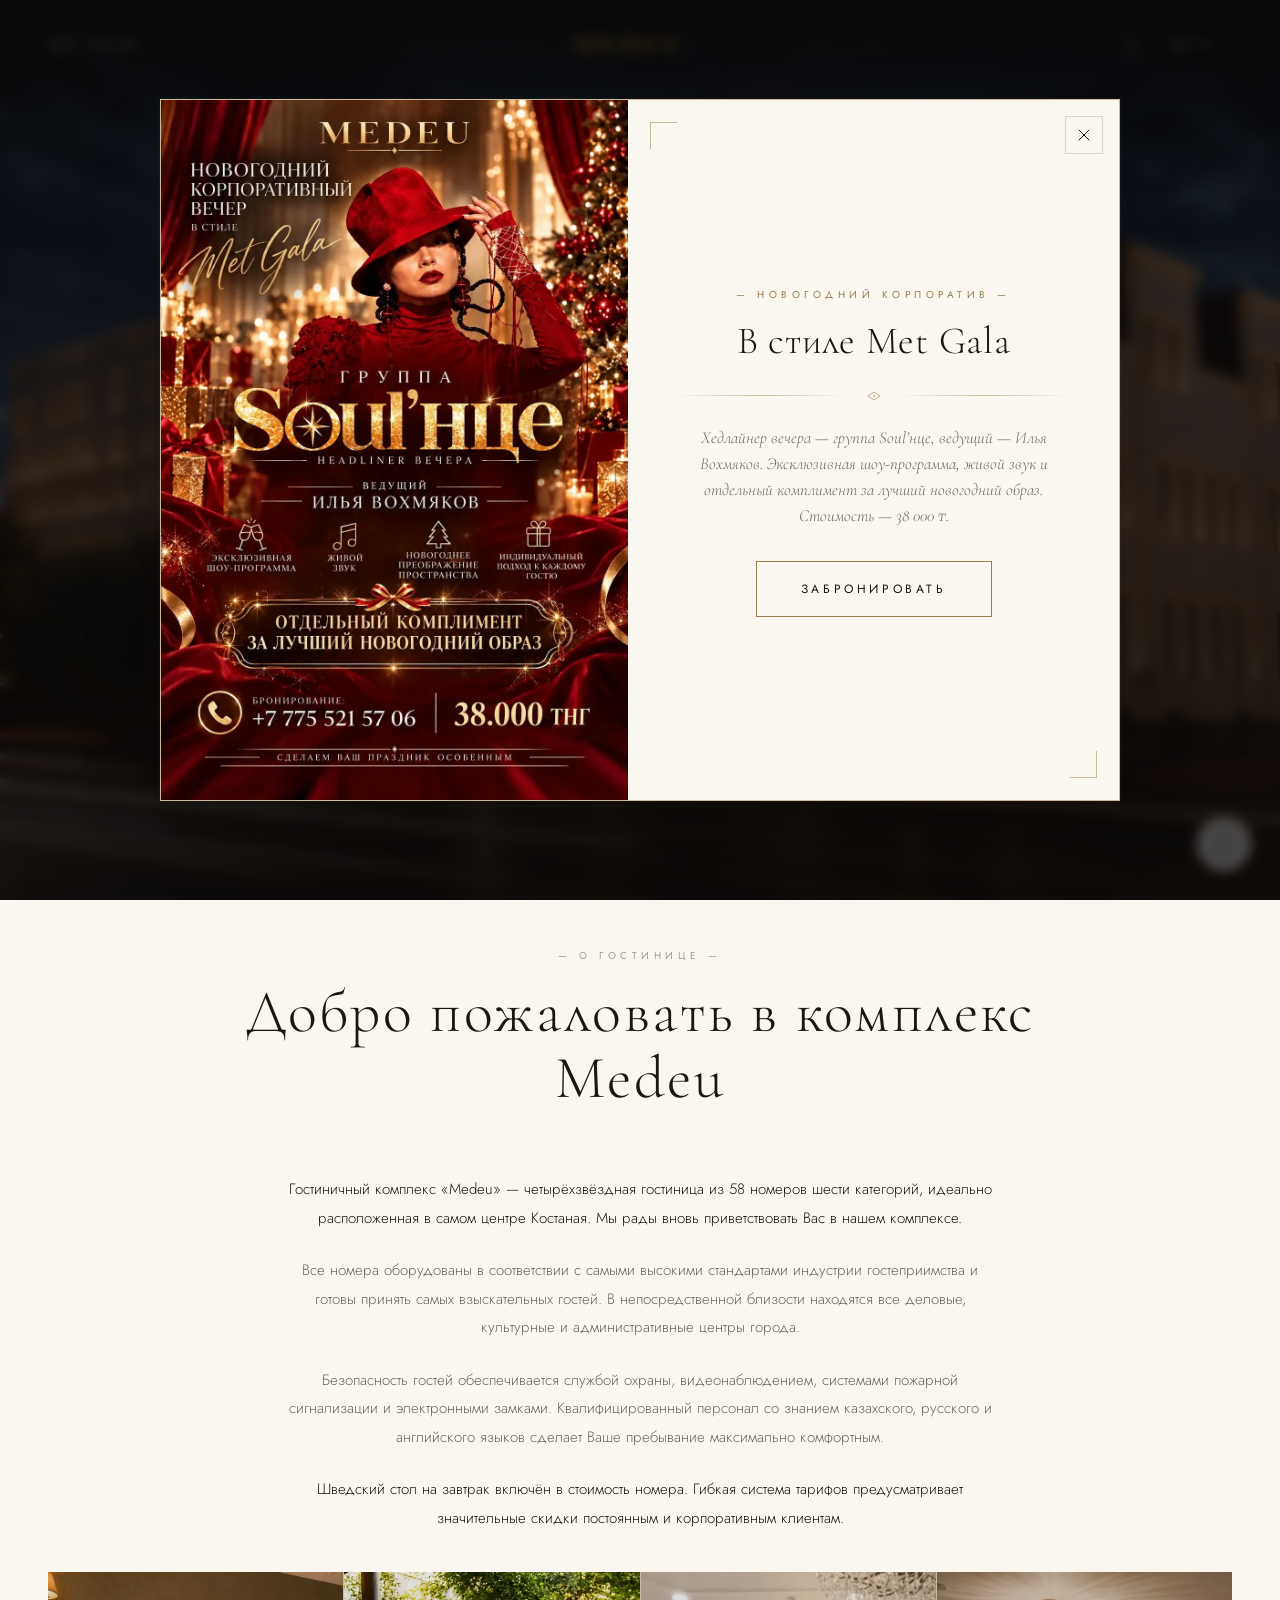
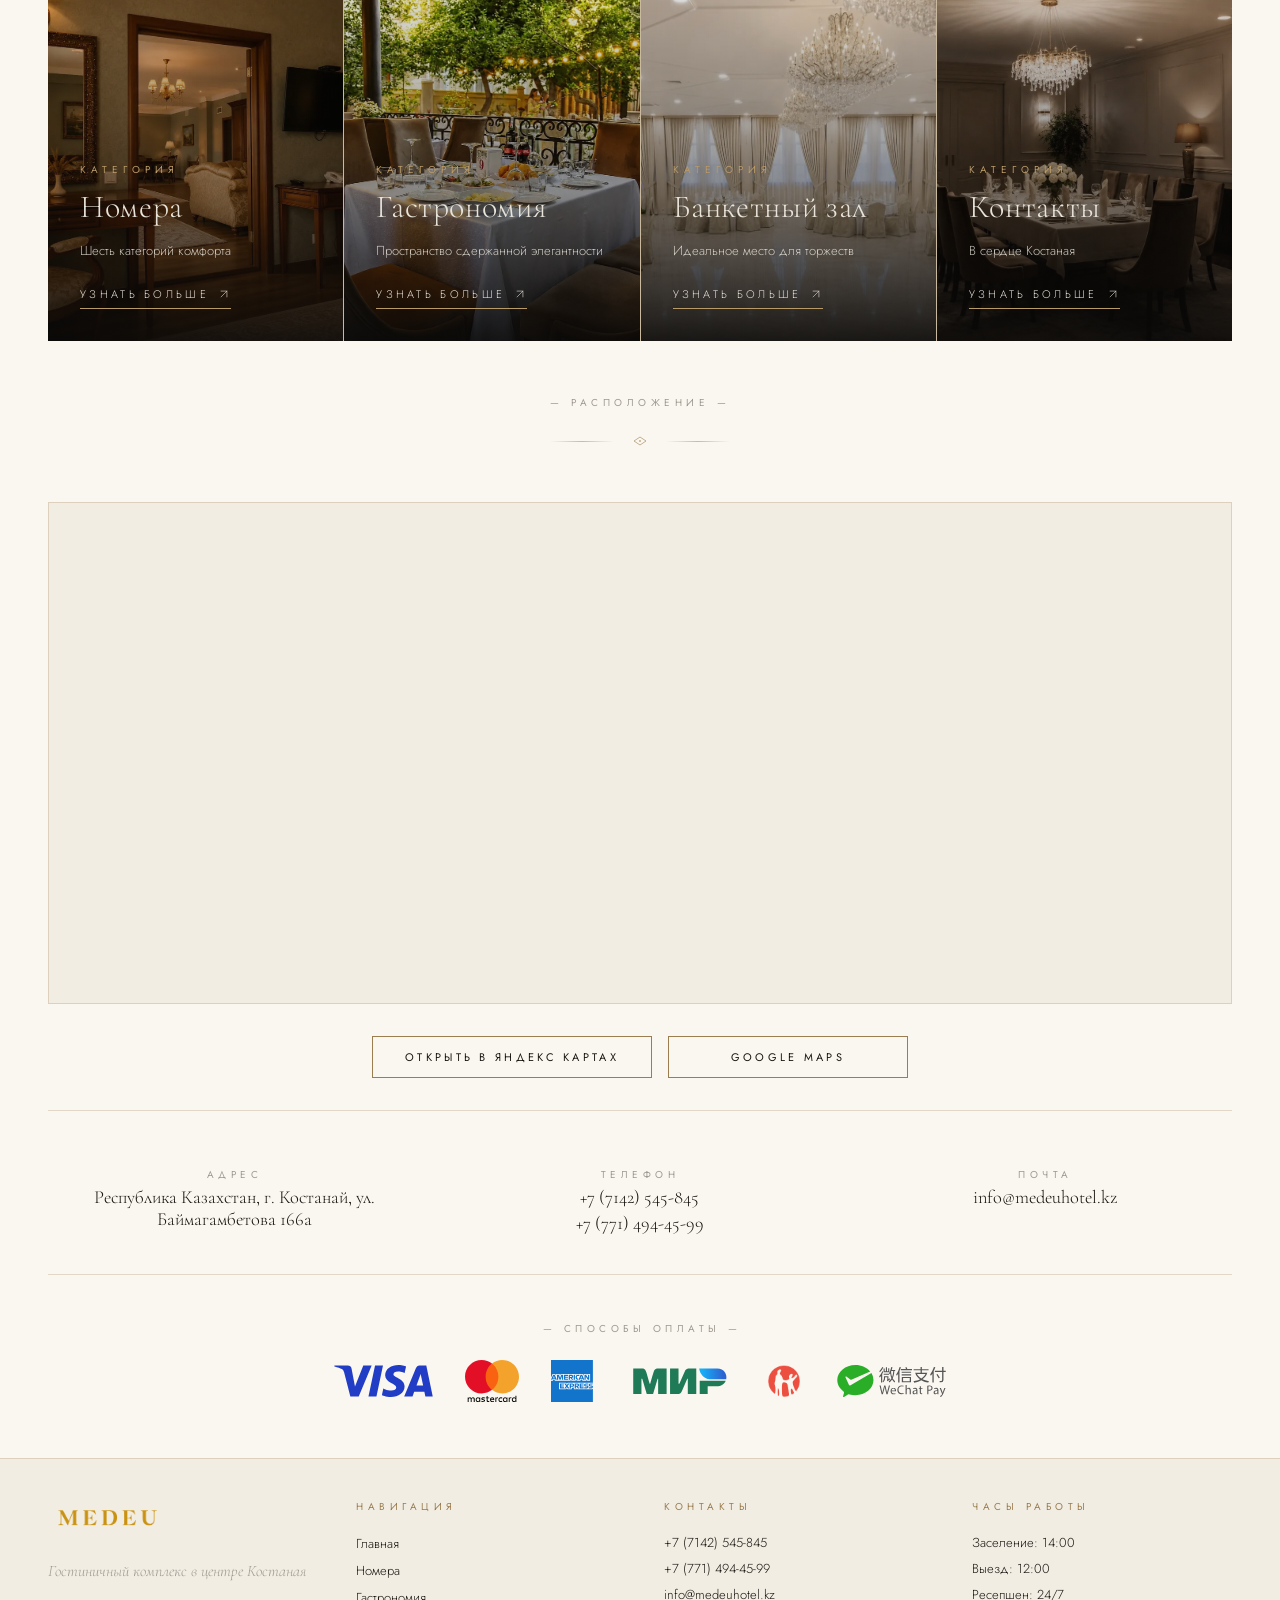
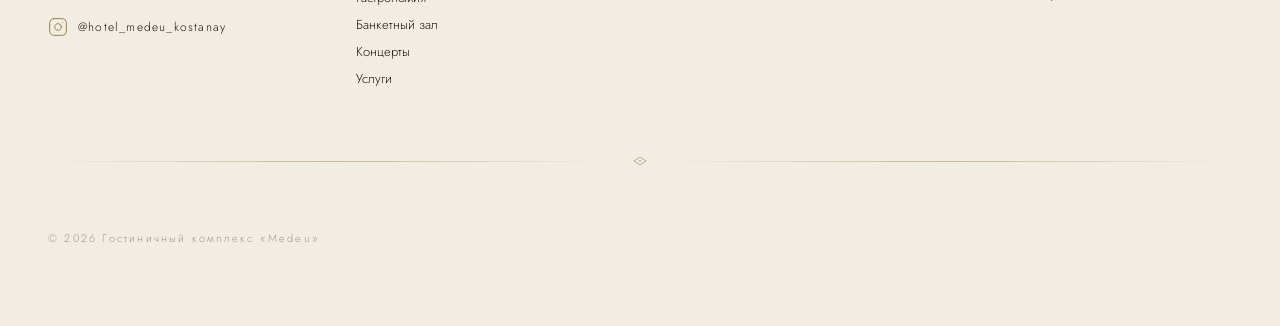
<file: index.html>
<!DOCTYPE html>
<html lang="ru" class="theme-light">
<head>
  <meta charset="UTF-8">
  <meta name="viewport" content="width=device-width, initial-scale=1.0">
  <meta name="theme-color" content="#FAF7F0">
  <meta name="description" content="Гостиничный комплекс «Medeu» — четырёхзвёздная гостиница из 58 номеров в самом центре Костаная. Номера, lounge-ресторан, банкетный зал, конференц-зал.">
  <meta name="keywords" content="Medeu, Медеу, гостиница Костанай, отель Костанай, банкетный зал Костанай, ресторан Костанай, бронирование номера Костанай">

  <link rel="canonical" href="https://medeuhotel.kz/">

  <meta property="og:type" content="website">
  <meta property="og:site_name" content="MEDEU Hotel">
  <meta property="og:title" content="MEDEU · Гостиничный комплекс в Костанае">
  <meta property="og:description" content="Четырёхзвёздная гостиница в сердце Костаная. Lounge-ресторан, банкетный зал, конференц-зал, летняя веранда.">
  <meta property="og:url" content="https://medeuhotel.kz/">
  <meta property="og:image" content="https://medeuhotel.kz/assets/og-image.jpg">
  <meta property="og:image:width" content="1200">
  <meta property="og:image:height" content="630">
  <meta property="og:locale" content="ru_RU">

  <meta name="twitter:card" content="summary_large_image">
  <meta name="twitter:title" content="MEDEU · Гостиничный комплекс в Костанае">
  <meta name="twitter:description" content="Четырёхзвёздная гостиница в сердце Костаная.">
  <meta name="twitter:image" content="https://medeuhotel.kz/assets/og-image.jpg">

  <title data-i18n="meta.title">MEDEU · Гостиничный комплекс в Костанае</title>

  <link rel="icon" type="image/png" sizes="32x32" href="assets/favicon-32.png">
  <link rel="apple-touch-icon" sizes="180x180" href="assets/apple-touch-icon.png">

  <script type="application/ld+json">
  {
    "@context": "https://schema.org",
    "@type": "Hotel",
    "name": "Гостиничный комплекс «Medeu»",
    "description": "Четырёхзвёздная гостиница из 58 номеров шести категорий, идеально расположенная в самом центре Костаная.",
    "url": "https://medeuhotel.kz/",
    "image": "https://medeuhotel.kz/assets/og-image.jpg",
    "logo": "https://medeuhotel.kz/assets/logo.png",
    "telephone": "+77142545845",
    "email": "info@medeuhotel.kz",
    "address": {
      "@type": "PostalAddress",
      "streetAddress": "ул. Баймагамбетова 166а",
      "addressLocality": "Костанай",
      "addressCountry": "KZ"
    },
    "starRating": {
      "@type": "Rating",
      "ratingValue": "4"
    },
    "priceRange": "₸₸₸",
    "checkinTime": "14:00",
    "checkoutTime": "12:00",
    "amenityFeature": [
      {"@type": "LocationFeatureSpecification", "name": "Бесплатный Wi-Fi", "value": true},
      {"@type": "LocationFeatureSpecification", "name": "Кондиционер", "value": true},
      {"@type": "LocationFeatureSpecification", "name": "Ресторан", "value": true},
      {"@type": "LocationFeatureSpecification", "name": "Банкетный зал", "value": true},
      {"@type": "LocationFeatureSpecification", "name": "Конференц-зал", "value": true},
      {"@type": "LocationFeatureSpecification", "name": "Шведский стол на завтрак", "value": true}
    ],
    "sameAs": [
      "https://www.instagram.com/hotel_medeu_kostanay/"
    ]
  }
  </script>

  <link rel="preconnect" href="https://fonts.googleapis.com">
  <link rel="preconnect" href="https://fonts.gstatic.com" crossorigin>

  <link rel="preload" as="image" href="assets/photos/rooms/apartments-1.webp">
  <link rel="preload" as="image" href="assets/photos/restaurant/veranda-11.webp">
  <link rel="preload" as="image" href="assets/photos/banquet/main-7.webp">
  <link rel="preload" as="image" href="assets/photos/restaurant/billiard-4.webp">

  <link href="https://fonts.googleapis.com/css2?family=Cinzel:wght@300;400;500&family=Cormorant+Garamond:ital,wght@0,300;0,400;0,500;1,300;1,400&family=Jost:wght@300;400;500&display=swap" rel="stylesheet">

  <link rel="stylesheet" href="styles.css">
</head>

<body>

  <div class="header-gradient"></div>

  <header class="header header--on-hero" id="header">
    <div class="header-inner">
      <div class="header-bar">

        <button class="menu-btn" id="menu-btn" aria-label="Меню" data-i18n-aria-label="aria.menu">
          <span class="menu-lines">
            <span class="menu-line"></span>
            <span class="menu-line"></span>
            <span class="menu-line"></span>
          </span>
          <span class="menu-mobile-icon" id="menu-mobile-icon" aria-hidden="true">

          </span>
          <span class="menu-label" data-i18n="nav.menu">Меню</span>
        </button>

        <a href="#home" class="logo-wrap" data-nav="home" aria-label="MEDEU — Главная">
          <img src="assets/logo.png" alt="MEDEU" class="logo-img">
        </a>

        <div class="header-right">
          <button class="theme-toggle" id="theme-toggle" aria-label="Переключить тему" data-i18n-aria-label="aria.theme">

          </button>

          <div class="lang-wrap" id="lang-wrap">
            <button class="lang-btn">
              <svg width="15" height="15" viewBox="0 0 24 24" fill="none" stroke="currentColor" stroke-width="1" stroke-linecap="round" stroke-linejoin="round" aria-hidden="true"><circle cx="12" cy="12" r="10"/><path d="M2 12h20M12 2a15.3 15.3 0 0 1 4 10 15.3 15.3 0 0 1-4 10 15.3 15.3 0 0 1-4-10 15.3 15.3 0 0 1 4-10z"/></svg>
              <span id="current-lang">РУ</span>
              <svg width="11" height="11" viewBox="0 0 24 24" fill="none" stroke="currentColor" stroke-width="1" stroke-linecap="round" stroke-linejoin="round" id="lang-chevron" aria-hidden="true"><polyline points="6 9 12 15 18 9"/></svg>
            </button>
            <div class="lang-dropdown" id="lang-dropdown">
              <div class="lang-dropdown-inner">
                <button class="lang-item is-active" data-lang="ru">РУ</button>
                <button class="lang-item" data-lang="kz">ҚЗ</button>
                <button class="lang-item" data-lang="en">EN</button>
              </div>
            </div>
          </div>
        </div>
      </div>

      <div class="nav-dropdown" id="nav-dropdown">
        <div class="vignette nav-vignette">
          <span class="vignette-line"></span>
          <svg width="28" height="10" viewBox="0 0 28 10" aria-hidden="true">
            <path d="M14 1 L20 5 L14 9 L8 5 Z" fill="none" stroke="currentColor" stroke-width="0.6" style="color: var(--c-gold);"/>
            <circle cx="14" cy="5" r="0.8" fill="currentColor" style="color: var(--c-gold);"/>
          </svg>
          <span class="vignette-line"></span>
        </div>
        <nav class="nav-links">
          <a href="#home" class="nav-link is-active" data-nav="home"><span data-i18n="nav.home">Главная</span><span class="nav-link__underline"></span></a>
          <a href="#rooms" class="nav-link" data-nav="rooms"><span data-i18n="nav.rooms">Номера</span><span class="nav-link__underline"></span></a>
          <a href="#restaurant" class="nav-link" data-nav="restaurant"><span data-i18n="nav.gastronomy">Гастрономия</span><span class="nav-link__underline"></span></a>
          <a href="#banquet" class="nav-link" data-nav="banquet"><span data-i18n="nav.banquet">Банкетный зал</span><span class="nav-link__underline"></span></a>
          <a href="#concerts" class="nav-link" data-nav="concerts"><span data-i18n="nav.concerts">Концерты</span><span class="nav-link__underline"></span></a>
          <a href="#services" class="nav-link" data-nav="services"><span data-i18n="nav.services">Услуги</span><span class="nav-link__underline"></span></a>
          <a href="#contacts" class="nav-link" data-nav="contacts"><span data-i18n="nav.contacts">Контакты</span><span class="nav-link__underline"></span></a>
        </nav>
      </div>
    </div>

    <div class="mobile-menu" id="mobile-menu">
      <div class="mobile-menu-inner">
        <a href="#home" class="mobile-link" data-nav="home" data-i18n="nav.home">Главная</a>
        <a href="#rooms" class="mobile-link" data-nav="rooms" data-i18n="nav.rooms">Номера</a>
        <a href="#restaurant" class="mobile-link" data-nav="restaurant" data-i18n="nav.gastronomy">Гастрономия</a>
        <a href="#banquet" class="mobile-link" data-nav="banquet" data-i18n="nav.banquet">Банкетный зал</a>
        <a href="#concerts" class="mobile-link" data-nav="concerts" data-i18n="nav.concerts">Концерты</a>
        <a href="#services" class="mobile-link" data-nav="services" data-i18n="nav.services">Услуги</a>
        <a href="#contacts" class="mobile-link" data-nav="contacts" data-i18n="nav.contacts">Контакты</a>
      </div>
    </div>
  </header>

  <a href="#" class="wa-float" id="wa-float" target="_blank" rel="noopener noreferrer" aria-label="Написать в WhatsApp" data-i18n-aria-label="aria.wa">
    <svg width="24" height="24" viewBox="0 0 24 24" fill="none" stroke="currentColor" stroke-width="1.5" stroke-linecap="round" stroke-linejoin="round" aria-hidden="true"><path d="M21 11.5a8.38 8.38 0 0 1-.9 3.8 8.5 8.5 0 0 1-7.6 4.7 8.38 8.38 0 0 1-3.8-.9L3 21l1.9-5.7a8.38 8.38 0 0 1-.9-3.8 8.5 8.5 0 0 1 4.7-7.6 8.38 8.38 0 0 1 3.8-.9h.5a8.48 8.48 0 0 1 8 8v.5z"/></svg>
  </a>

  <main id="app">

    <section class="page page--active" id="page-home">

      <div class="carousel hero-carousel" id="hero-carousel">
        <video class="hero-video" id="hero-video" muted loop playsinline preload="metadata" style="display:none;"></video>
        <div class="carousel-overlay"></div>

        <div class="hero-content">
          <div class="hero-overline hero-overline--prominent" data-i18n="hero.overline">— Гостиничный комплекс · Костанай —</div>
          <h1 class="hero-title">MEDEU</h1>
          <div class="hero-tagline-wrap">
            <div class="vignette vignette--on-image mb-6">
              <span class="vignette-line"></span>
              <svg width="28" height="10" viewBox="0 0 28 10" aria-hidden="true">
                <path d="M14 1 L20 5 L14 9 L8 5 Z" fill="none" stroke="#B89968" stroke-width="0.6"/>
                <circle cx="14" cy="5" r="0.8" fill="#B89968"/>
              </svg>
              <span class="vignette-line"></span>
            </div>
            <p class="hero-tagline" data-i18n="hero.tagline">Европейская утончённость и восточное гостеприимство в сердце Костаная</p>
          </div>
          <div style="margin-top: 48px;">
            <a href="javascript:void(0)" class="gold-btn booking-open">
              <span class="gold-btn__bg"></span>
              <span class="gold-btn__label" data-i18n="hero.ctaBookRoom">Забронировать номер</span>
            </a>
          </div>
        </div>

        <div class="scroll-hint">
          <div class="hero-overline" style="font-size: 9px;" data-i18n="hero.scrollHint">Прокрутите</div>
          <div class="scroll-line"><div class="scroll-line__fill"></div></div>
        </div>

        <div class="carousel-dots" id="hero-dots"></div>
      </div>

      <section class="section section--lg section--tight-top section--tight-bottom">
        <div class="ctnr-md">
          <div style="text-align: center; margin-bottom: 64px;">
            <div class="overline" data-i18n="about.overline">— О гостинице —</div>
            <h2 class="display-h2" data-i18n="about.title">Добро пожаловать в комплекс Medeu</h2>
          </div>
          <div class="about-prose">
            <p class="body-prose body-prose--bright" data-i18n="about.p1">
              Гостиничный комплекс «Medeu» — четырёхзвёздная гостиница из 58 номеров шести категорий, идеально расположенная в самом центре Костаная. Мы рады вновь приветствовать Вас в нашем комплексе.
            </p>
            <p class="body-prose" data-i18n="about.p2">
              Все номера оборудованы в соответствии с самыми высокими стандартами индустрии гостеприимства и готовы принять самых взыскательных гостей. В непосредственной близости находятся все деловые, культурные и административные центры города.
            </p>
            <p class="body-prose" data-i18n="about.p3">
              Безопасность гостей обеспечивается службой охраны, видеонаблюдением, системами пожарной сигнализации и электронными замками. Квалифицированный персонал со знанием казахского, русского и английского языков сделает Ваше пребывание максимально комфортным.
            </p>
            <p class="body-prose body-prose--bright" data-i18n="about.p4">
              Шведский стол на завтрак включён в стоимость номера. Гибкая система тарифов предусматривает значительные скидки постоянным и корпоративным клиентам.
            </p>
          </div>
        </div>
      </section>

      <section style="padding: 0 0 0; background: var(--c-bg);">
        <div class="ctnr-xl">
          <div class="facility-grid" id="facility-grid"></div>
        </div>
      </section>

      <section class="map-section-wrap map-section-wrap--tight map-section-wrap--tight-top">
        <div class="ctnr-xl map-stack">
          <div class="map-stack-head">
            <div class="overline overline--centered" data-i18n="map.overline">— Расположение —</div>
            <div class="vignette my-6">
              <span class="vignette-line"></span>
              <svg width="28" height="10" viewBox="0 0 28 10" aria-hidden="true">
                <path d="M14 1 L20 5 L14 9 L8 5 Z" fill="none" stroke="currentColor" stroke-width="0.6" style="color: var(--c-gold);"/>
                <circle cx="14" cy="5" r="0.8" fill="currentColor" style="color: var(--c-gold);"/>
              </svg>
              <span class="vignette-line"></span>
            </div>
          </div>

          <div class="map-visual map-visual--wide" id="map-visual">

            <iframe
              src="https://yandex.kz/map-widget/v1/org/medeo/27034807760/?ll=63.632289%2C53.217365&z=16"
              width="100%"
              height="500"
              style="border:0;"
              allowfullscreen=""
              loading="lazy"
              referrerpolicy="no-referrer-when-downgrade"
              title="Карта расположения гостиницы Medeu в Костанае"
            ></iframe>
          </div>

          <div class="map-buttons map-buttons--center">
            <a class="gold-btn gold-btn--sm" id="btn-yandex" target="_blank" rel="noopener noreferrer">
              <span class="gold-btn__bg"></span>
              <span class="gold-btn__label" data-i18n="map.btnYandex">Открыть в Яндекс Картах</span>
            </a>
            <a class="gold-btn gold-btn--sm" id="btn-google" target="_blank" rel="noopener noreferrer">
              <span class="gold-btn__bg"></span>
              <span class="gold-btn__label" data-i18n="map.btnGoogle">Google Maps</span>
            </a>
          </div>

          <div class="map-info-row">
            <div class="map-info-item">
              <div class="overline" data-i18n="map.addressLabel">Адрес</div>
              <div class="contact-value" id="addr-value"></div>
            </div>
            <div class="map-info-item">
              <div class="overline" data-i18n="map.phoneLabel">Телефон</div>
              <div class="contact-value" id="phone1-value"></div>
              <div class="contact-value" id="phone2-value"></div>
            </div>
            <div class="map-info-item">
              <div class="overline" data-i18n="map.emailLabel">Почта</div>
              <div class="contact-value" id="email-value"></div>
            </div>
          </div>

          <div class="payments-strip" id="payments-strip-home"></div>
        </div>
      </section>

    </section>

    <section class="page" id="page-rooms">
      <div class="page-hero" data-page-hero="rooms">
        <div class="ctnr-xl page-hero-content">
          <div class="hero-overline" style="margin-bottom: 24px;" data-i18n="pageHero.rooms_overline">— Размещение —</div>
          <h1 class="page-hero-title" data-i18n="pageHero.rooms_title">Номера</h1>
          <p class="page-hero-tagline" data-i18n="pageHero.rooms_tagline">Шесть категорий номеров, оборудованных в соответствии с высочайшими стандартами индустрии гостеприимства</p>
        </div>
      </div>

      <section class="section section--lg">
        <div class="ctnr-lg">
          <div class="rooms-stack" id="rooms-stack"></div>
        </div>
      </section>
    </section>

    <section class="page" id="page-restaurant">
      <div class="page-hero" data-page-hero="restaurant">
        <div class="ctnr-xl page-hero-content">
          <div class="hero-overline" style="margin-bottom: 24px;" data-i18n="pageHero.restaurant_overline">— Кухня и атмосфера —</div>
          <h1 class="page-hero-title" data-i18n="pageHero.restaurant_title">Гастрономия</h1>
          <p class="page-hero-tagline" data-i18n="pageHero.restaurant_tagline">Четыре пространства, объединённых одной философией гостеприимства</p>
        </div>
      </div>

      <section class="section section--lg section--tight-top">
        <div class="ctnr-lg">
          <div class="venues-stack" id="venues-stack"></div>
        </div>
      </section>
    </section>

    <section class="page" id="page-banquet">
      <div class="page-hero" data-page-hero="banquet">
        <div class="ctnr-xl page-hero-content">
          <div class="hero-overline" style="margin-bottom: 24px;" data-i18n="pageHero.banquet_overline">— Особые события —</div>
          <h1 class="page-hero-title" data-i18n="pageHero.banquet_title">Банкетный зал</h1>
          <p class="page-hero-tagline" data-i18n="pageHero.banquet_tagline">Пространство для торжеств, корпоративных и деловых событий</p>
        </div>
      </div>

      <section class="section section--lg section--tight-top">
        <div class="ctnr-lg">

          <div class="carousel banquet-carousel" id="banquet-carousel" style="height: 70vh;">
            <div class="carousel-overlay"></div>
            <div class="banquet-hero-caption">
              <div class="hero-overline">— Medeu —</div>
              <h2 class="banquet-hero-title" data-i18n="banquet.heroTitle">Банкетный зал «Medeu»</h2>
            </div>
            <div class="carousel-dots" id="banquet-dots"></div>
          </div>

          <div class="banquet-grid">
            <div>
              <div style="text-align: left;">
                <div class="overline" data-i18n="banquet.overline">— О пространстве —</div>
              </div>
              <div class="vignette my-8">
                <span class="vignette-line"></span>
                <svg width="28" height="10" viewBox="0 0 28 10" aria-hidden="true">
                  <path d="M14 1 L20 5 L14 9 L8 5 Z" fill="none" stroke="currentColor" stroke-width="0.6" style="color: var(--c-gold);"/>
                  <circle cx="14" cy="5" r="0.8" fill="currentColor" style="color: var(--c-gold);"/>
                </svg>
                <span class="vignette-line"></span>
              </div>
              <p class="body-prose" data-i18n="banquet.description">
              Элегантный банкетный зал в самом центре города, объединяющий масштаб, современное техническое оснащение и атмосферу безупречного сервиса для мероприятий любого формата. Светлый, просторный зал оснащён профессиональным музыкальным и световым оборудованием, тремя LED-экранами. Профессиональная команда менеджеров возьмёт на себя все организационные вопросы.
            </p>
              <div class="capacity-stack">
                <div class="capacity-row">
                  <div class="capacity-number" data-i18n="banquet.capacity">до 230</div>
                  <div>
                    <div class="overline" data-i18n="banquet.capacityLabel">Гостей</div>
                    <div class="capacity-label" data-i18n="banquet.capacityCaption">Вместимость зала</div>
                  </div>
                </div>
              </div>
              <div style="margin-top: 40px;">
                <a href="javascript:void(0)" class="gold-btn restoplace-click-open">
                  <span class="gold-btn__bg"></span>
                  <span class="gold-btn__label" data-i18n="banquet.bookDate">Забронировать дату</span>
                </a>
              </div>
            </div>

            <div class="restoplace-card">
              <div class="overline" style="margin-bottom: 24px;" data-i18n="banquet.includedTitle">— Что включено —</div>
              <h3 class="restoplace-title" data-i18n="banquet.includedHeading">Полный комплекс<br>для торжества</h3>
              <ul class="banquet-features">
                <li data-i18n="banquet.features.0">Профессиональное звуковое и световое оборудование</li>
                <li data-i18n="banquet.features.1">Три LED-экрана для презентаций и оформления</li>
                <li data-i18n="banquet.features.2">Сопровождение опытной команды менеджеров</li>
                <li data-i18n="banquet.features.3">Подбор меню под формат мероприятия</li>
                <li data-i18n="banquet.features.4">Кофе-брейки и фуршеты по запросу</li>
              </ul>

              <div class="vignette my-6">
                <span class="vignette-line"></span>
                <svg width="28" height="10" viewBox="0 0 28 10" aria-hidden="true">
                  <path d="M14 1 L20 5 L14 9 L8 5 Z" fill="none" stroke="currentColor" stroke-width="0.6" style="color: var(--c-gold);"/>
                  <circle cx="14" cy="5" r="0.8" fill="currentColor" style="color: var(--c-gold);"/>
                </svg>
                <span class="vignette-line"></span>
              </div>

              <a href="https://wa.me/77755215706?text=Здравствуйте! Хочу уточнить детали по банкетному залу." target="_blank" rel="noopener noreferrer" class="manager-card manager-card--link">
                <svg width="18" height="18" viewBox="0 0 24 24" fill="none" stroke="currentColor" stroke-width="1" stroke-linecap="round" stroke-linejoin="round" style="color: var(--c-gold); flex-shrink: 0;" aria-hidden="true"><path d="M21 11.5a8.38 8.38 0 0 1-.9 3.8 8.5 8.5 0 0 1-7.6 4.7 8.38 8.38 0 0 1-3.8-.9L3 21l1.9-5.7a8.38 8.38 0 0 1-.9-3.8 8.5 8.5 0 0 1 4.7-7.6 8.38 8.38 0 0 1 3.8-.9h.5a8.48 8.48 0 0 1 8 8v.5z"/></svg>
                <div>
                  <div class="overline" data-i18n="banquet.managerLabel">Банкетный менеджер</div>
                  <div class="manager-value">+7 (775) 521-57-06 · WhatsApp</div>
                </div>
              </a>
            </div>
          </div>
        </div>
      </section>

      <section class="section section--lg section--tight-top section--tight-bottom" style="border-top: 1px solid var(--c-divider);">
        <div class="ctnr-lg conference-grid">
          <div class="conference-text conference-text--centered">
            <div class="overline" style="margin-bottom: 12px;" data-i18n="banquet.conferenceOverline">— Деловой формат —</div>
            <h3 class="display-h3" data-i18n="banquet.conferenceTitle">Конференц-зал</h3>
            <div class="vignette my-6">
              <span class="vignette-line"></span>
              <svg width="28" height="10" viewBox="0 0 28 10" aria-hidden="true">
                <path d="M14 1 L20 5 L14 9 L8 5 Z" fill="none" stroke="currentColor" stroke-width="0.6" style="color: var(--c-gold);"/>
                <circle cx="14" cy="5" r="0.8" fill="currentColor" style="color: var(--c-gold);"/>
              </svg>
              <span class="vignette-line"></span>
            </div>
            <p class="body-prose">
              Конференц-зал оснащён всем необходимым оборудованием для деловых встреч и презентаций: флип-чарт, маркерная доска, мультимедийное оборудование, безлимитный интернет. Возможна организация кофе-брейков.
            </p>
            <div class="capacity-stack capacity-stack--centered">
              <div class="capacity-row">
                <div class="capacity-number" data-i18n="banquet.conferenceCapacity">до 30</div>
                <div>
                  <div class="overline" data-i18n="banquet.conferenceCapacityLabel">Человек</div>
                  <div class="capacity-label">Вместимость зала</div>
                </div>
              </div>
            </div>
            <div style="margin-top: 32px;">
              <a href="https://wa.me/77714944599?text=Здравствуйте! Хочу уточнить свободные даты для конференц-зала." target="_blank" rel="noopener noreferrer" class="gold-btn gold-btn--sm">
                <span class="gold-btn__bg"></span>
                <span class="gold-btn__label" data-i18n="banquet.conferenceCta">Уточнить свободные даты</span>
              </a>
            </div>
          </div>
          <div class="conference-image-wrap">
            <div class="conference-image" id="conference-image"></div>
          </div>
        </div>
      </section>
    </section>

    <section class="page" id="page-concerts">
      <div class="page-hero" data-page-hero="concerts">
        <div class="ctnr-xl page-hero-content">
          <div class="hero-overline" style="margin-bottom: 24px;" data-i18n="pageHero.concerts_overline">— Живая музыка —</div>
          <h1 class="page-hero-title" data-i18n="pageHero.concerts_title">Концерты</h1>
          <p class="page-hero-tagline" data-i18n="pageHero.concerts_tagline">Живые выступления и особые вечера в стенах комплекса</p>
        </div>
      </div>

      <section class="section section--lg section--tight-top">
        <div class="ctnr-lg">
          <div class="concerts-stack" id="concerts-stack"></div>
        </div>
      </section>
    </section>

    <section class="page" id="page-services">
      <div class="page-hero" data-page-hero="services">
        <div class="ctnr-xl page-hero-content">
          <div class="hero-overline" style="margin-bottom: 24px;" data-i18n="pageHero.services_overline">— Дополнительные услуги —</div>
          <h1 class="page-hero-title" data-i18n="pageHero.services_title">Услуги</h1>
          <p class="page-hero-tagline" data-i18n="pageHero.services_tagline">Всё для комфортного пребывания и торжественных событий</p>
        </div>
      </div>

      <section class="section section--lg section--tight-top section--tight-bottom">
        <div class="ctnr-lg">
          <div class="services-intro">
            <div class="vignette mb-8">
              <span class="vignette-line"></span>
              <svg width="28" height="10" viewBox="0 0 28 10" aria-hidden="true">
                <path d="M14 1 L20 5 L14 9 L8 5 Z" fill="none" stroke="currentColor" stroke-width="0.6" style="color: var(--c-gold);"/>
                <circle cx="14" cy="5" r="0.8" fill="currentColor" style="color: var(--c-gold);"/>
              </svg>
              <span class="vignette-line"></span>
            </div>
            <p class="body-prose body-prose--bright" data-i18n="services.intro">
              В дополнение к проживанию и гастрономии мы предлагаем гостям и партнёрам комплекс сервисов — от тайского СПА до организации трансферов и оформления праздничных столов.
            </p>
          </div>
          <div class="services-grid" id="services-list">

          </div>
        </div>
      </section>
    </section>

    <section class="page" id="page-contacts">
      <div class="contacts-page">
        <div class="ctnr-md">
          <div style="text-align: center; margin-bottom: 64px;">
            <div class="overline" data-i18n="contacts.overline">— Связаться с нами —</div>
            <h2 class="display-h2" data-i18n="contacts.title">Контакты</h2>
          </div>
          <div class="vignette mb-12">
            <span class="vignette-line"></span>
            <svg width="28" height="10" viewBox="0 0 28 10" aria-hidden="true">
              <path d="M14 1 L20 5 L14 9 L8 5 Z" fill="none" stroke="currentColor" stroke-width="0.6" style="color: var(--c-gold);"/>
              <circle cx="14" cy="5" r="0.8" fill="currentColor" style="color: var(--c-gold);"/>
            </svg>
            <span class="vignette-line"></span>
          </div>
          <div class="contacts-grid" id="contacts-grid"></div>
        </div>
      </div>
    </section>

  </main>

  <footer class="footer">
    <div class="ctnr-xl">
      <div class="footer-grid">
        <div>
          <img src="assets/logo.png" alt="MEDEU" class="logo-img logo-img--footer">
          <p class="footer-tagline" data-i18n="footer.tagline">Гостиничный комплекс в центре Костаная</p>
          <div class="footer-social">
            <a href="https://www.instagram.com/hotel_medeu_kostanay/" target="_blank" rel="noopener noreferrer" class="social-link" aria-label="Instagram">
              <svg width="20" height="20" viewBox="0 0 24 24" fill="none" stroke="currentColor" stroke-width="1.2" stroke-linecap="round" stroke-linejoin="round" aria-hidden="true">
                <rect x="2" y="2" width="20" height="20" rx="5" ry="5"/>
                <path d="M16 11.37A4 4 0 1 1 12.63 8 4 4 0 0 1 16 11.37z"/>
                <line x1="17.5" y1="6.5" x2="17.51" y2="6.5"/>
              </svg>
              <span>@hotel_medeu_kostanay</span>
            </a>
          </div>
        </div>
        <div>
          <div class="overline overline--gold" style="margin-bottom: 16px;" data-i18n="footer.navHeader">Навигация</div>
          <a href="#home" class="footer-link" data-nav="home" data-i18n="nav.home">Главная</a>
          <a href="#rooms" class="footer-link" data-nav="rooms" data-i18n="nav.rooms">Номера</a>
          <a href="#restaurant" class="footer-link" data-nav="restaurant" data-i18n="nav.gastronomy">Гастрономия</a>
          <a href="#banquet" class="footer-link" data-nav="banquet" data-i18n="nav.banquet">Банкетный зал</a>
          <a href="#concerts" class="footer-link" data-nav="concerts" data-i18n="nav.concerts">Концерты</a>
          <a href="#services" class="footer-link" data-nav="services" data-i18n="nav.services">Услуги</a>
        </div>
        <div>
          <div class="overline overline--gold" style="margin-bottom: 16px;" data-i18n="footer.contactsHeader">Контакты</div>
          <div class="footer-info" id="footer-contacts"></div>
        </div>
        <div>
          <div class="overline overline--gold" style="margin-bottom: 16px;" data-i18n="footer.hoursHeader">Часы работы</div>
          <div class="footer-info">
            <span data-i18n="footer.checkin">Заселение: 14:00</span><br>
            <span data-i18n="footer.checkout">Выезд: 12:00</span><br>
            <span data-i18n="footer.reception24">Ресепшен: 24/7</span>
          </div>
        </div>
      </div>
      <div class="vignette mb-8">
        <span class="vignette-line"></span>
        <svg width="28" height="10" viewBox="0 0 28 10" aria-hidden="true">
          <path d="M14 1 L20 5 L14 9 L8 5 Z" fill="none" stroke="currentColor" stroke-width="0.6" style="color: var(--c-gold);"/>
          <circle cx="14" cy="5" r="0.8" fill="currentColor" style="color: var(--c-gold);"/>
        </svg>
        <span class="vignette-line"></span>
      </div>
      <div class="footer-bottom">
        <div class="footer-copy">© <span id="year"></span> <span data-i18n="footer.copy">Гостиничный комплекс «Medeu»</span></div>

      </div>
    </div>
  </footer>

  <div class="modal" id="booking-modal" role="dialog" aria-modal="true" aria-labelledby="booking-modal-title">
    <div class="modal-overlay" data-close></div>
    <div class="modal-window">
      <button type="button" class="modal-close" data-close aria-label="Закрыть" data-i18n-aria-label="aria.close">
        <svg width="20" height="20" viewBox="0 0 24 24" fill="none" stroke="currentColor" stroke-width="1.2" stroke-linecap="round" stroke-linejoin="round"><line x1="18" y1="6" x2="6" y2="18"/><line x1="6" y1="6" x2="18" y2="18"/></svg>
      </button>

      <div class="modal-head">
        <div class="overline" data-i18n="modal.overline">— Бронирование —</div>
        <h2 id="booking-modal-title" class="modal-title" data-i18n="modal.title">Забронировать номер</h2>
        <p class="modal-subtitle" data-i18n="modal.subtitle">Заполните детали — отправим менеджеру ресепшна в WhatsApp для подтверждения</p>
      </div>

      <form id="booking-form" class="booking-form">
        <div class="form-row">
          <label class="form-field">
            <span class="form-label" data-i18n="modal.fullName">Полное имя (ФИО) *</span>
            <input type="text" name="name" required autocomplete="name">
          </label>
          <label class="form-field">
            <span class="form-label" data-i18n="modal.phone">Телефон *</span>
            <input type="tel" name="phone" required placeholder="+7 ___ ___ __ __" autocomplete="tel">
          </label>
        </div>

        <div class="form-row">
          <label class="form-field">
            <span class="form-label" data-i18n="modal.dateIn">Дата заезда *</span>
            <input type="date" name="dateIn" id="booking-date-in" required>
          </label>
          <label class="form-field">
            <span class="form-label" data-i18n="modal.timeIn">Время заезда</span>
            <input type="time" name="timeIn" value="14:00">
          </label>
        </div>

        <div class="form-row">
          <label class="form-field">
            <span class="form-label" data-i18n="modal.dateOut">Дата выезда *</span>
            <input type="date" name="dateOut" id="booking-date-out" required>
          </label>
          <label class="form-field">
            <span class="form-label" data-i18n="modal.timeOut">Время выезда</span>
            <input type="time" name="timeOut" value="12:00">
          </label>
        </div>

        <div class="form-row">
          <label class="form-field form-field--full">
            <span class="form-label" data-i18n="modal.roomType">Тип номера *</span>
            <select name="roomType" id="booking-room" required>
              <option value="" data-i18n="modal.roomPlaceholder">Выберите категорию</option>
              <option value="Стандарт" data-i18n="modal.opt_standard">Стандарт · 28 000 ₸</option>
              <option value="Полулюкс" data-i18n="modal.opt_polulux">Полулюкс · 34 000 ₸</option>
              <option value="Двухместный полулюкс" data-i18n="modal.opt_polulux_twin">Двухместный полулюкс · 45 000 ₸</option>
              <option value="Семейный" data-i18n="modal.opt_family">Семейный · 55 000 ₸</option>
              <option value="Люкс" data-i18n="modal.opt_lux">Люкс · 44 000 ₸</option>
              <option value="Апартамент" data-i18n="modal.opt_apartments">Апартамент · 100 000 ₸</option>
            </select>
          </label>
        </div>

        <div class="form-row">
          <label class="form-field">
            <span class="form-label" data-i18n="modal.adults">Взрослых</span>
            <input type="number" name="adults" id="booking-adults" min="1" max="10" value="1">
          </label>
          <label class="form-field">
            <span class="form-label" data-i18n="modal.children">Детей</span>
            <input type="number" name="children" min="0" max="10" value="0">
          </label>
          <p class="form-hint" id="booking-capacity-hint" hidden></p>
        </div>

        <div class="form-row">
          <label class="form-field form-field--full">
            <span class="form-label" data-i18n="modal.payment">Способ оплаты</span>
            <select name="payment">
              <option value="Кредитная карта" data-i18n="modal.pay_card">Кредитная карта</option>
              <option value="Наличный расчёт" data-i18n="modal.pay_cash">Наличный расчёт</option>
              <option value="Безналичный расчёт" data-i18n="modal.pay_bank">Безналичный расчёт</option>
            </select>
          </label>
        </div>

        <label class="form-field form-field--full form-checkbox">
          <input type="checkbox" name="transfer" id="booking-transfer">
          <span class="form-checkbox-box"></span>
          <span class="form-checkbox-label" data-i18n="modal.transfer">Услуги трансфера</span>
        </label>

        <div class="form-transfer-block" id="booking-transfer-block" style="display:none;">
          <div class="form-row">
            <label class="form-field">
              <span class="form-label" data-i18n="modal.transferLocation">Место прибытия</span>
              <select name="transferLocation">
                <option value="" data-i18n="modal.tr_select">— выберите —</option>
                <option value="Ж/д вокзал" data-i18n="modal.tr_station">Ж/д вокзал</option>
                <option value="Автовокзал" data-i18n="modal.tr_busstation">Автовокзал</option>
                <option value="Аэропорт" data-i18n="modal.tr_airport">Аэропорт</option>
              </select>
            </label>
            <label class="form-field">
              <span class="form-label" data-i18n="modal.transferTime">Время прибытия</span>
              <input type="time" name="transferTime">
            </label>
          </div>
          <label class="form-field form-field--full">
            <span class="form-label" data-i18n="modal.transferNumber">Номер рейса / поезда / автобуса</span>
            <input type="text" name="transferNumber" placeholder="—">
          </label>
        </div>

        <div class="form-row">
          <label class="form-field form-field--full">
            <span class="form-label" data-i18n="modal.email">E-mail</span>
            <input type="email" name="email" placeholder="example@mail.com" autocomplete="email">
          </label>
        </div>

        <label class="form-field form-field--full">
          <span class="form-label" data-i18n="modal.note">Примечание (необязательно)</span>
          <textarea name="note" rows="3" placeholder="Особые пожелания, трансфер, время раннего заезда…" data-i18n-placeholder="modal.notePlaceholder"></textarea>
        </label>

        <div class="form-actions form-actions--booking">
          <button type="submit" class="gold-btn">
            <span class="gold-btn__bg"></span>
            <span class="gold-btn__label" data-i18n="modal.sendEmail">Отправить на почту</span>
          </button>
          <button type="button" id="booking-wa-btn" class="wa-btn">
            <svg width="16" height="16" viewBox="0 0 24 24" fill="none" stroke="currentColor" stroke-width="1.4" stroke-linecap="round" stroke-linejoin="round" aria-hidden="true"><path d="M21 11.5a8.38 8.38 0 0 1-.9 3.8 8.5 8.5 0 0 1-7.6 4.7 8.38 8.38 0 0 1-3.8-.9L3 21l1.9-5.7a8.38 8.38 0 0 1-.9-3.8 8.5 8.5 0 0 1 4.7-7.6 8.38 8.38 0 0 1 3.8-.9h.5a8.48 8.48 0 0 1 8 8v.5z"/></svg>
            <span data-i18n="modal.sendWA">Через WhatsApp</span>
          </button>
        </div>

        <p class="form-disclaimer" data-i18n="modal.disclaimer">Менеджер свяжется с вами для подтверждения брони. Поля «Заезд» / «Выезд» — обязательны.</p>
      </form>

      <div id="booking-success" class="booking-success" style="display:none;">
        <div class="booking-success-icon">
          <svg width="48" height="48" viewBox="0 0 24 24" fill="none" stroke="currentColor" stroke-width="1" stroke-linecap="round" stroke-linejoin="round"><path d="M22 11.08V12a10 10 0 1 1-5.93-9.14"/><polyline points="22 4 12 14.01 9 11.01"/></svg>
        </div>
        <h3 class="booking-success-title" data-i18n="modal.successTitle">Заявка отправлена</h3>
        <p class="booking-success-text" data-i18n="modal.successText">Спасибо! Менеджер ресепшна свяжется с вами в ближайшее время для подтверждения брони.</p>
        <button type="button" class="text-btn" data-close data-i18n="modal.closeBtn">Закрыть</button>
      </div>
    </div>
  </div>

  <script src="data.js"></script>
  <script src="i18n.js"></script>
  <script src="analytics.js"></script>
  <script src="script.js" defer></script>
  <script src="promo-modal.js" defer></script>

  <script src="https://app.restoplace.cc/widget.js?h=57d0bcbf4b55ea8a0b4f" async></script>
</body>
</html>
</file>
<file: styles.css>
.theme-light {
  --c-bg: #FAF7F0;
  --c-bg-2: #F2EDE3;
  --c-bg-card: #FFFFFF;
  --c-text: #1A1612;
  --c-text-dim: #6B6660;
  --c-gold: #9A7E50;
  --c-gold-hover: #B89968;
  --c-silver: #9F9A92;
  --c-divider: rgba(154, 126, 80, 0.25);
  --c-divider-strong: rgba(154, 126, 80, 0.5);
  --c-logo-accent: #1A1612;
  --c-header-bg-scrolled: rgba(250, 247, 240, 0.96);
  --c-header-border: rgba(154, 126, 80, 0.18);
}

.theme-dark {
  --c-bg: #0A0908;
  --c-bg-2: #070605;
  --c-bg-card: #131110;
  --c-text: #E8E4DA;
  --c-text-dim: #A8A8A8;
  --c-gold: #B89968;
  --c-gold-hover: #C9A877;
  --c-silver: #A8A8A8;
  --c-divider: rgba(184, 153, 104, 0.18);
  --c-divider-strong: rgba(184, 153, 104, 0.45);
  --c-logo-accent: #E8E4DA;
  --c-header-bg-scrolled: rgba(10, 9, 8, 0.96);
  --c-header-border: rgba(184, 153, 104, 0.15);
}

:root {
  --f-display: 'Cormorant Garamond', Georgia, serif;
  --f-logo: 'Cinzel', serif;
  --f-body: 'Jost', system-ui, sans-serif;
}

* { box-sizing: border-box; }

html { scroll-behavior: smooth; }

body {
  margin: 0;
  padding: 0;
  overflow-x: hidden;
  background: var(--c-bg);
  color: var(--c-text);
  font-family: var(--f-body);
  font-weight: 300;
  -webkit-font-smoothing: antialiased;
  -moz-osx-font-smoothing: grayscale;
  transition: background 0.5s ease, color 0.5s ease;
}

button {
  background: transparent;
  border: none;
  cursor: pointer;
  padding: 0;
  font-family: inherit;
  color: inherit;
}

a { text-decoration: none; color: inherit; }

img { display: block; max-width: 100%; height: auto; }

::selection { background: var(--c-gold); color: var(--c-bg); }

.ctnr-xl { max-width: 1600px; margin: 0 auto; padding: 0 24px; }
.ctnr-lg { max-width: 1280px; margin: 0 auto; padding: 0 24px; }
.ctnr-md { max-width: 1024px; margin: 0 auto; padding: 0 24px; }

@media (min-width: 768px) {
  .ctnr-xl, .ctnr-lg, .ctnr-md { padding: 0 48px; }
}

.overline {
  font-family: var(--f-body);
  font-size: 10px;
  letter-spacing: 0.45em;
  text-transform: uppercase;
  color: var(--c-silver);
  font-weight: 400;
}
.overline--gold { color: var(--c-gold); }

.hero-overline {
  font-family: var(--f-body);
  font-size: 11px;
  letter-spacing: 0.5em;
  text-transform: uppercase;
  color: #B89968;
  font-weight: 400;
}

.display-h2 {
  font-family: var(--f-display);
  font-size: clamp(2rem, 5vw, 3.75rem);
  font-weight: 300;
  letter-spacing: 0.04em;
  line-height: 1.1;
  color: var(--c-text);
  margin: 16px 0 0;
  transition: color 0.5s ease;
}

.display-h3 {
  font-family: var(--f-display);
  font-size: clamp(1.75rem, 4vw, 2.75rem);
  font-weight: 300;
  letter-spacing: 0.02em;
  line-height: 1.05;
  color: var(--c-text);
  margin: 0;
  transition: color 0.5s ease;
}

.body-prose {
  font-family: var(--f-body);
  font-size: 15px;
  line-height: 1.9;
  color: var(--c-text-dim);
  font-weight: 300;
  margin: 0;
  /* не оставляет одинокое слово в последней строке (браузеры без поддержки
     просто игнорируют) */
  text-wrap: pretty;
  transition: color 0.5s ease;
}
.body-prose--bright { color: var(--c-text); }

.price {
  font-family: var(--f-display);
  font-size: 2.5rem;
  color: var(--c-gold);
  font-weight: 300;
  line-height: 1;
  margin-top: 6px;
}

.vignette {
  display: flex;
  align-items: center;
  justify-content: center;
  width: 100%;
}
.vignette-line {
  flex: 1;
  height: 1px;
  background: linear-gradient(to right, transparent, var(--c-gold) 50%, transparent);
  opacity: 0.5;
}
.vignette--on-image .vignette-line {
  background: linear-gradient(to right, transparent, #B89968 50%, transparent);
  opacity: 0.7;
}
.vignette svg { margin: 0 12px; }

.my-6 { margin: 24px 0; }
.my-8 { margin: 32px 0; }
.mb-6 { margin-bottom: 24px; }
.mb-8 { margin-bottom: 32px; }
.mb-12 { margin-bottom: 48px; }

.gold-btn {
  position: relative;
  display: inline-flex;
  align-items: center;
  justify-content: center;
  padding: 18px 44px;
  border: 1px solid var(--c-gold);
  color: var(--c-text);
  background: transparent;
  font-family: var(--f-body);
  font-size: 12px;
  font-weight: 400;
  letter-spacing: 0.3em;
  text-transform: uppercase;
  overflow: hidden;
  transition: color 0.5s, border-color 0.5s;
}
.gold-btn--sm { padding: 12px 32px; font-size: 11px; }

.gold-btn__bg {
  position: absolute;
  inset: 0;
  background: var(--c-gold);
  transform: scaleX(0);
  transform-origin: left;
  transition: transform 0.5s;
}
.gold-btn:hover .gold-btn__bg { transform: scaleX(1); }

.gold-btn__label {
  position: relative;
  z-index: 1;
  transition: color 0.5s;
}
.gold-btn:hover .gold-btn__label { color: var(--c-bg); }

.hero-content .gold-btn,
.page-hero .gold-btn {
  color: #E8E4DA;
  border-color: #B89968;
}
.hero-content .gold-btn__bg,
.page-hero .gold-btn__bg { background: #B89968; }
.hero-content .gold-btn:hover .gold-btn__label,
.page-hero .gold-btn:hover .gold-btn__label { color: #0A0908; }

.header-gradient {
  position: fixed;
  top: 0; left: 0; right: 0;
  height: 200px;
  background: linear-gradient(180deg, rgba(10,9,8,0.85) 0%, rgba(10,9,8,0.45) 50%, rgba(10,9,8,0) 100%);
  pointer-events: none;
  z-index: 40;
}

.header {
  position: fixed;
  top: 0; left: 0; right: 0;
  z-index: 41;
  transition: all 0.7s;
  background: transparent;
  border-bottom: 1px solid transparent;
}
.header--scrolled {
  background: var(--c-header-bg-scrolled);
  backdrop-filter: blur(12px);
  -webkit-backdrop-filter: blur(12px);
  border-bottom: 1px solid var(--c-header-border);
}

.header-inner {
  max-width: 1600px;
  margin: 0 auto;
  padding: 0 24px;
}
@media (min-width: 768px) { .header-inner { padding: 0 48px; } }

.header-bar {
  display: flex;
  align-items: center;
  justify-content: space-between;
  height: 88px;
}

.header--on-hero .menu-line { background: #E8E4DA; }
.header--on-hero .menu-btn,
.header--on-hero .menu-label,
.header--on-hero .lang-btn,
.header--on-hero .theme-toggle { color: #E8E4DA; }

.header--scrolled .menu-line { background: var(--c-text); }
.header--scrolled .menu-btn,
.header--scrolled .menu-label,
.header--scrolled .lang-btn,
.header--scrolled .theme-toggle { color: var(--c-text); }

.menu-btn { display: flex; align-items: center; gap: 12px; }
.menu-lines { display: none; flex-direction: column; gap: 5px; }
.menu-line { width: 28px; height: 1px; transition: background 0.5s; }
.menu-mobile-icon { display: flex; }
.menu-label {
  display: none;
  font-family: var(--f-body);
  font-size: 11px;
  letter-spacing: 0.4em;
  text-transform: uppercase;
  transition: color 0.5s;
}

@media (min-width: 768px) {
  .menu-lines { display: flex; }
  .menu-mobile-icon { display: none; }
  .menu-label { display: inline; }
}

.logo-wrap {
  display: flex;
  align-items: center;
}

.logo-img {
  height: 40px;
  width: auto;
  display: block;
  transition: opacity 0.5s, filter 0.5s;
}
.logo-img--footer {
  height: 36px;
  margin-bottom: 24px;
}
@media (max-width: 767px) {
  .logo-img { height: 32px; }
  .logo-img--footer { height: 32px; }
}

.header-right {
  display: flex;
  align-items: center;
  gap: 24px;
}

.theme-toggle {
  display: flex;
  align-items: center;
  justify-content: center;
  width: 32px;
  height: 32px;
  border-radius: 50%;
  transition: color 0.5s, background 0.3s;
}
.theme-toggle:hover {
  background: rgba(184, 153, 104, 0.15);
  color: var(--c-gold);
}

.lang-wrap { position: relative; }

.lang-btn {
  display: flex;
  align-items: center;
  gap: 8px;
  font-family: var(--f-body);
  font-size: 11px;
  letter-spacing: 0.3em;
  transition: color 0.5s;
}
#lang-chevron { transition: transform 0.3s; }
.lang-wrap.is-open #lang-chevron { transform: rotate(180deg); }

.lang-dropdown {
  position: absolute;
  top: 100%;
  right: 0;
  padding-top: 16px;
  opacity: 0;
  pointer-events: none;
  transform: translateY(-10px);
  transition: all 0.3s;
}
.lang-wrap.is-open .lang-dropdown {
  opacity: 1;
  pointer-events: auto;
  transform: translateY(0);
}

.lang-dropdown-inner {
  display: flex;
  flex-direction: column;
  gap: 8px;
  padding: 24px;
  background: var(--c-bg-card);
  backdrop-filter: blur(12px);
  -webkit-backdrop-filter: blur(12px);
  border: 1px solid var(--c-divider);
  min-width: 120px;
  box-shadow: 0 12px 40px rgba(0,0,0,0.08);
}

.lang-item {
  text-align: left;
  padding: 8px 0;
  font-family: var(--f-body);
  font-size: 11px;
  letter-spacing: 0.4em;
  color: var(--c-text);
  transition: color 0.3s;
}
.lang-item:hover,
.lang-item.is-active { color: var(--c-gold); }

.nav-dropdown {
  display: none;
  overflow: hidden;
  max-height: 0;
  opacity: 0;
  transition: all 0.7s;
}
.nav-dropdown.is-open {
  max-height: 160px;
  opacity: 1;
}

@media (min-width: 768px) { .nav-dropdown { display: block; } }

.nav-vignette { margin-bottom: 24px; }

.nav-links {
  display: flex;
  align-items: center;
  justify-content: center;
  gap: 48px;
  padding-bottom: 32px;
}

.nav-link {
  position: relative;
  padding: 8px 0;
  font-family: var(--f-body);
  font-size: 11px;
  letter-spacing: 0.4em;
  text-transform: uppercase;
  transition: color 0.3s;
}
.header--on-hero .nav-link { color: #E8E4DA; }
.header--scrolled .nav-link { color: var(--c-text); }
.nav-link:hover,
.nav-link.is-active { color: var(--c-gold); }

.nav-link__underline {
  position: absolute;
  bottom: 0;
  left: 50%;
  transform: translateX(-50%);
  height: 1px;
  width: 0;
  background: var(--c-gold);
  transition: width 0.5s;
}
.nav-link:hover .nav-link__underline,
.nav-link.is-active .nav-link__underline { width: 100%; }

.mobile-menu {
  overflow: hidden;
  max-height: 0;
  transition: max-height 0.5s;
}
.mobile-menu.is-open { max-height: 600px; }

@media (min-width: 768px) { .mobile-menu { display: none; } }

.mobile-menu-inner {
  padding: 8px 24px 32px;
  background: var(--c-bg-card);
}

.mobile-link {
  display: block;
  width: 100%;
  text-align: left;
  padding: 16px 0;
  border-bottom: 1px solid var(--c-divider);
  font-family: var(--f-display);
  font-size: 1.5rem;
  font-weight: 300;
  color: var(--c-text);
}
.mobile-link.is-active { color: var(--c-gold); }

.wa-float {
  position: fixed;
  bottom: 28px;
  right: 28px;
  z-index: 50;
  display: inline-flex;
  align-items: center;
  justify-content: center;
  width: 56px;
  height: 56px;
  border-radius: 50%;
  background: var(--c-bg-card);
  backdrop-filter: blur(8px);
  -webkit-backdrop-filter: blur(8px);
  border: 1px solid var(--c-gold);
  color: var(--c-gold);
  box-shadow: 0 8px 24px rgba(0,0,0,0.18);
  transition: background 0.3s, color 0.3s, transform 0.3s;
}
.wa-float:hover {
  background: var(--c-gold);
  color: var(--c-bg);
  transform: translateY(-2px);
}

@media (max-width: 640px) {
  .wa-float {
    bottom: 20px;
    right: 16px;
    width: 50px;
    height: 50px;
  }
}

#restoplace-wrapper-btn { display: none !important; }

.carousel {
  position: relative;
  width: 100%;
  overflow: hidden;
  background: #0A0908;
}

.hero-carousel { height: 100vh; }

.hero-video {
  position: absolute;
  inset: 0;
  width: 100%;
  height: 100%;
  object-fit: cover;
  z-index: 1;
  pointer-events: none;
}

.hero-carousel--has-video .carousel-slide,
.hero-carousel--has-video .carousel-dots { display: none; }
.hero-carousel--has-video .carousel-overlay { z-index: 2; }
.hero-carousel--has-video .hero-content { z-index: 3; position: relative; }

@media (max-width: 768px) {
  .hero-video { display: none !important; }
  .hero-carousel--has-video .carousel-slide,
  .hero-carousel--has-video .carousel-dots { display: block; }
}

.carousel-slide {
  position: absolute;
  inset: 0;
  background-size: cover;
  background-position: center;
  opacity: 0;
  transform: scale(1);
  transition: opacity 2000ms ease-in-out, transform 8000ms ease-out;
}
.carousel-slide.is-active {
  opacity: 1;
  transform: scale(1.04);
}

.carousel-overlay {
  position: absolute;
  inset: 0;
  background: linear-gradient(180deg, rgba(10,9,8,0.55) 0%, rgba(10,9,8,0.2) 30%, rgba(10,9,8,0.2) 60%, rgba(10,9,8,0.8) 100%);
  z-index: 5;
}

.carousel-dots {
  position: absolute;
  bottom: 40px;
  left: 50%;
  transform: translateX(-50%);
  display: flex;
  gap: 12px;
  z-index: 20;
}

.carousel-dot {
  width: 20px;
  height: 1px;
  background: rgba(255,255,255,0.35);
  transition: all 0.7s;
  padding: 0;
}
.carousel-dot.is-active {
  width: 48px;
  background: #B89968;
}

.hero-content {
  position: absolute;
  inset: 0;
  display: flex;
  flex-direction: column;
  align-items: center;
  justify-content: center;
  text-align: center;
  padding: 0 24px;
  z-index: 10;
  color: #E8E4DA;
}
.hero-content .hero-overline { margin-bottom: 32px; }

.hero-title {
  font-family: var(--f-logo);
  font-size: clamp(2.5rem, 8vw, 6.5rem);
  font-weight: 300;
  letter-spacing: 0.28em;
  color: #E8E4DA;
  padding-left: 0.28em;
  line-height: 1;
  margin: 0;
}

.hero-tagline-wrap {
  margin-top: 32px;
  max-width: 580px;
}
.hero-tagline {
  font-family: var(--f-display);
  font-size: clamp(1.1rem, 2vw, 1.5rem);
  font-weight: 300;
  font-style: italic;
  color: #E8E4DA;
  line-height: 1.5;
  letter-spacing: 0.02em;
  margin: 0;
}

@keyframes scrollHint {
  0%, 100% { transform: translateY(-100%); }
  50% { transform: translateY(250%); }
}

.scroll-hint {
  position: absolute;
  bottom: 80px;
  left: 50%;
  transform: translateX(-50%);
  display: flex;
  flex-direction: column;
  align-items: center;
  gap: 12px;
  z-index: 10;
}

.scroll-line {
  width: 1px;
  height: 64px;
  position: relative;
  overflow: hidden;
  background: rgba(184,153,104,0.2);
}
.scroll-line__fill {
  position: absolute;
  top: 0;
  left: 0;
  width: 100%;
  height: 40%;
  background: #B89968;
  animation: scrollHint 2.4s ease-in-out infinite;
}

.section {
  padding: 80px 0;
  background: var(--c-bg);
  transition: background 0.5s ease;
}
.section--lg { padding: 64px 0; }

@media (min-width: 768px) { .section--lg { padding: 80px 0; } }

.two-col {
  display: grid;
  grid-template-columns: 1fr;
  gap: 48px;
}
@media (min-width: 768px) {
  .two-col { grid-template-columns: 1fr 1fr; gap: 80px; }
}
.prose-stack > * + * { margin-top: 24px; }

.facility-grid {
  display: grid;
  grid-template-columns: 1fr;
  gap: 1px;
  background: var(--c-divider-strong);
}
@media (min-width: 640px) { .facility-grid { grid-template-columns: 1fr 1fr; } }
@media (min-width: 1024px) { .facility-grid { grid-template-columns: repeat(4, 1fr); } }

.facility-card {
  position: relative;
  aspect-ratio: 4/5;
  overflow: hidden;
  cursor: pointer;
  text-align: left;
  background: #0A0908;
  display: block;
}
.facility-card__image {
  position: absolute;
  inset: 0;
  background-size: cover;
  background-position: center;
  transition: transform 1.5s;
}
.facility-card:hover .facility-card__image { transform: scale(1.08); }

.facility-card__overlay {
  position: absolute;
  inset: 0;
  background: linear-gradient(180deg, rgba(10,9,8,0.1) 0%, rgba(10,9,8,0.45) 60%, rgba(10,9,8,0.92) 100%);
}

.facility-card__content {
  position: absolute;
  inset: 0;
  padding: 32px;
  display: flex;
  flex-direction: column;
  justify-content: flex-end;
  color: #E8E4DA;
}

.facility-card__title {
  font-family: var(--f-display);
  font-size: clamp(1.5rem, 2.5vw, 2.25rem);
  font-weight: 300;
  color: #E8E4DA;
  letter-spacing: 0.02em;
  line-height: 1.1;
  margin: 0;
}
.facility-card__desc {
  font-family: var(--f-body);
  font-size: 13px;
  line-height: 1.7;
  color: #E8E4DA;
  font-weight: 300;
  margin: 16px 0 0;
  opacity: 0.85;
}
.facility-card__cta {
  display: flex;
  align-items: center;
  gap: 8px;
  margin-top: 24px;
  padding-bottom: 6px;
  border-bottom: 1px solid #B89968;
  font-family: var(--f-body);
  font-size: 11px;
  letter-spacing: 0.3em;
  text-transform: uppercase;
  color: #E8E4DA;
  align-self: flex-start;
}

.map-section-wrap {
  background: var(--c-bg);
  padding: 96px 0;
  transition: background 0.5s ease;
}
@media (max-width: 768px) {
  .map-section-wrap { padding: 64px 0; }
}

.map-stack {
  display: flex;
  flex-direction: column;
  align-items: center;
}
.map-stack-head {
  text-align: center;
  margin-bottom: 32px;
}

.contact-items {
  display: flex;
  flex-direction: column;
  gap: 24px;
}
.contact-value {
  font-family: var(--f-display);
  font-size: 1.5rem;
  color: var(--c-text);
  font-weight: 300;
  margin-top: 4px;
  transition: color 0.5s;
}
.contact-secondary {
  font-family: var(--f-body);
  font-size: 13px;
  color: var(--c-silver);
  font-weight: 300;
  margin-top: 4px;
}
.map-buttons {
  display: flex;
  gap: 16px;
  flex-wrap: wrap;
  margin-top: 40px;
}
.map-buttons--center {
  justify-content: center;
  margin-top: 32px;
}
.map-buttons--center .gold-btn--sm {
  min-width: 240px;
}

.map-info-row {
  display: grid;
  grid-template-columns: 1fr;
  gap: 32px;
  margin-top: 32px;
  padding-top: 56px;
  border-top: 1px solid var(--c-divider);
  width: 100%;
  text-align: center;
}
@media (min-width: 768px) {
  .map-info-row { grid-template-columns: repeat(3, 1fr); }
}
.map-info-item .contact-value { font-size: 1.15rem; }

.map-visual {
  position: relative;
  min-height: 500px;
  background: var(--c-bg-2);
  overflow: hidden;
}
@media (min-width: 768px) { .map-visual { min-height: 600px; } }

.map-visual--wide {
  width: 100%;
  min-height: 420px;
  border: 1px solid var(--c-divider);
}
@media (min-width: 768px) {
  .map-visual--wide { min-height: 500px; }
}

.map-visual iframe {
  display: block;
  width: 100%;
  height: 100%;
  min-height: 420px;
  border: 0;
}
@media (min-width: 768px) {
  .map-visual iframe { min-height: 500px; }
}

.map-placeholder {
  position: absolute;
  inset: 0;
  display: flex;
  flex-direction: column;
  align-items: center;
  justify-content: center;
  background: rgba(10,9,8,0.3);
}
.map-placeholder__text {
  font-family: var(--f-display);
  font-size: 1.2rem;
  color: #E8E4DA;
  font-style: italic;
  font-weight: 300;
  text-align: center;
  padding: 40px 60px;
  background: rgba(10,9,8,0.7);
  backdrop-filter: blur(8px);
  -webkit-backdrop-filter: blur(8px);
  border: 1px solid rgba(184,153,104,0.35);
}

.page-hero {
  position: relative;
  height: 60vh;
  min-height: 480px;
  background-size: cover;
  background-position: center;
  display: flex;
  align-items: flex-end;
  padding-bottom: 80px;
  color: #E8E4DA;
}
.page-hero-content { width: 100%; }
.page-hero-title {
  font-family: var(--f-display);
  font-size: clamp(2.5rem, 7vw, 5rem);
  font-weight: 300;
  color: #E8E4DA;
  letter-spacing: 0.03em;
  line-height: 1;
  margin: 0;
}
.page-hero-tagline {
  font-family: var(--f-display);
  font-size: 1.25rem;
  font-style: italic;
  font-weight: 300;
  color: #A8A8A8;
  line-height: 1.6;
  max-width: 580px;
  margin: 24px 0 0;
}

.rooms-stack {
  display: flex;
  flex-direction: column;
  gap: 96px;
}
@media (min-width: 768px) { .rooms-stack { gap: 128px; } }

.room-row {
  display: grid;
  grid-template-columns: 1fr;
  gap: 48px;
  align-items: center;
}
@media (min-width: 768px) {
  .room-row { grid-template-columns: 1fr 1fr; gap: 80px; }
  .room-row--reverse > .room-image-wrap { order: 2; }
  .room-row--reverse > .room-info { order: 1; }
}

.room-image-wrap {
  position: relative;
  aspect-ratio: 4/3;
  overflow: hidden;
}
.room-image {
  position: absolute;
  inset: 0;
  background-size: cover;
  background-position: center;
  transition: transform 2s;
}
.room-row:hover .room-image { transform: scale(1.05); }

.room-number {
  position: absolute;
  top: 24px;
  left: 24px;
  font-family: var(--f-display);
  font-size: 4rem;
  font-weight: 300;
  font-style: italic;
  color: rgba(255,255,255,0.85);
  line-height: 1;
  text-shadow: 0 2px 12px rgba(0,0,0,0.4);
}

.room-bottom {
  display: flex;
  align-items: flex-end;
  justify-content: space-between;
  margin-top: 40px;
  gap: 24px;
  flex-wrap: wrap;
}

.venues-stack {
  display: flex;
  flex-direction: column;
  gap: 96px;
}
@media (min-width: 768px) { .venues-stack { gap: 128px; } }

.venue-row {
  display: grid;
  grid-template-columns: 1fr;
  gap: 48px;
  align-items: center;
}
@media (min-width: 768px) {
  .venue-row { grid-template-columns: 7fr 5fr; gap: 64px; }
  .venue-row--reverse > .venue-image-wrap { order: 2; }
  .venue-row--reverse > .venue-info { order: 1; }
}

.venue-image-wrap {
  position: relative;
  aspect-ratio: 16/10;
  overflow: hidden;
}
.venue-image {
  position: absolute;
  inset: 0;
  background-size: cover;
  background-position: center;
  transition: transform 3s;
}
.venue-row:hover .venue-image { transform: scale(1.05); }

/* Концерты — блок видео (фасад: превью + play, плеер грузится по клику) */
.concert-video {
  position: relative;
  width: 100%;
  aspect-ratio: 16 / 9;
  margin-top: 28px;
  overflow: hidden;
  border: 1px solid var(--c-gold, #b8935a);
  background: #0e0d0c;
}
.concert-video iframe,
.concert-video video {
  position: absolute;
  inset: 0;
  width: 100%;
  height: 100%;
  border: 0;
  display: block;
}
.concert-video--facade { cursor: pointer; }
.concert-video-poster {
  position: absolute;
  inset: 0;
  width: 100%;
  height: 100%;
  object-fit: cover;
  display: block;
  transition: transform 3s;
}
.concert-video-poster--dark { background: radial-gradient(ellipse at center, #262320, #0e0d0c 75%); }
.concert-video--facade:hover .concert-video-poster { transform: scale(1.04); }
.concert-video-scrim {
  position: absolute;
  inset: 0;
  background: linear-gradient(180deg, rgba(10, 9, 8, .12), rgba(10, 9, 8, .48));
  transition: background .5s;
}
.concert-video--facade:hover .concert-video-scrim { background: linear-gradient(180deg, rgba(10, 9, 8, .05), rgba(10, 9, 8, .38)); }
.concert-play {
  position: absolute;
  top: 50%;
  left: 50%;
  transform: translate(-50%, -50%);
  width: 76px;
  height: 76px;
  border-radius: 50%;
  display: flex;
  align-items: center;
  justify-content: center;
  color: #f4ead9;
  background: rgba(14, 13, 12, .42);
  border: 1px solid var(--c-gold, #b8935a);
  backdrop-filter: blur(6px);
  -webkit-backdrop-filter: blur(6px);
  transition: background .45s, transform .45s, color .45s;
}
.concert-play svg { width: 30px; height: 30px; margin-left: 4px; }
.concert-video--facade:hover .concert-play {
  background: var(--c-gold, #b8935a);
  color: #17140f;
  transform: translate(-50%, -50%) scale(1.07);
}
.concert-video--facade:focus-visible { outline: 2px solid var(--c-gold, #b8935a); outline-offset: 3px; }
.concert-video-hint {
  position: absolute;
  left: 50%;
  bottom: 20px;
  transform: translateX(-50%);
  font-size: 11px;
  letter-spacing: .22em;
  text-transform: uppercase;
  color: rgba(244, 234, 217, .85);
  white-space: nowrap;
  pointer-events: none;
}
.concert-video.is-playing { cursor: default; }

/* Hero-видео (фоновая петля на странице концертов) */
.page-hero--video { position: relative; }
.page-hero-video {
  position: absolute;
  inset: 0;
  width: 100%;
  height: 100%;
  object-fit: cover;
  z-index: 0;
  pointer-events: none;
}
.page-hero--video::after {
  content: "";
  position: absolute;
  inset: 0;
  z-index: 1;
  background: linear-gradient(180deg, rgba(10,9,8,0.45), rgba(10,9,8,0.82));
}
.page-hero--video .page-hero-content { position: relative; z-index: 2; }

/* Концерты — блок-обёртка одного концерта */
.concert-block { margin-bottom: 96px; }
.concert-block:last-of-type { margin-bottom: 0; }

/* ─────────────────────────────────────────────────────────────────────────
   КОНЦЕРТЫ — «медиа-стена»: редакционная мозаика (CSS Grid).
   Каждая плитка имеет фиксированную колонку и пропорцию (aspect-ratio),
   кадр заполняет её с обрезкой (object-fit: cover). Высоты плиток в ряду
   совпадают по построению — стена всегда ровная, без «рваного» низа,
   без сдвигов раскладки при загрузке (CLS = 0).
   Схема рядов (6 колонок): [hero·6] [wide·4 + std·2] [std·2 ×3] [half·3 ×2]
   ───────────────────────────────────────────────────────────────────────── */
.cgal {
  display: grid;
  grid-template-columns: repeat(6, 1fr);
  grid-auto-flow: dense; /* страховка: закрывает дыру, если ряд собран с ошибкой */
  gap: 12px;
}
.cgal-item {
  position: relative;
  overflow: hidden;
  cursor: pointer;
  background: var(--c-bg-card);
  margin: 0;
  /* масштаб подписи артиста — по размеру плитки (переопределяется ниже) */
  --cap-title: clamp(22px, 2.9vw, 34px);
  --cap-pad: clamp(14px, calc(var(--cap-title) * .82), 48px);
  /* появление при прокрутке (см. .is-in; --cgal-d — ступенчатая задержка) */
  opacity: 0;
  transform: translateY(22px);
  transition:
    opacity .7s ease var(--cgal-d, 0ms),
    transform .9s cubic-bezier(.22, .61, .36, 1) var(--cgal-d, 0ms);
}
.cgal-item.is-in {
  opacity: 1;
  transform: none;
}

/* Размеры плиток. Пропорции подобраны так, чтобы высоты в ряду совпадали:
   wide (4к, 8:5) и std (2к, 4:5) — одна высота; два half (3к, 3:2) — одна. */
.cgal-item--hero {
  grid-column: span 6;
  aspect-ratio: 21 / 9;
  --cap-title: clamp(30px, 4.6vw, 58px);
}
.cgal-item--wide { grid-column: span 4; aspect-ratio: 8 / 5; }
.cgal-item--half {
  grid-column: span 3;
  aspect-ratio: 3 / 2;
  --cap-title: clamp(20px, 2.4vw, 28px);
}
.cgal-item--std,
.cgal-item--stdw { grid-column: span 2; aspect-ratio: 4 / 5; --cap-title: clamp(16px, 1.9vw, 22px); }

.cgal-item:focus-visible { outline: 2px solid var(--c-gold); outline-offset: 3px; }

/* Фото заполняет плитку с кадрированием; точку кадра задаёт object-position */
.cgal-photo-img {
  position: absolute;
  inset: 0;
  width: 100%;
  height: 100%;
  object-fit: cover;
  transition: transform 1.2s cubic-bezier(.22, .61, .36, 1);
}
.cgal-item--photo:hover .cgal-photo-img { transform: scale(1.05); }

/* мягкое затемнение нижней трети фото — проявляется на наведении */
.cgal-item--photo::before {
  content: '';
  position: absolute;
  inset: 0;
  z-index: 1;
  pointer-events: none;
  background: linear-gradient(to top, rgba(8, 7, 6, .35), transparent 45%);
  opacity: 0;
  transition: opacity .5s ease;
}
.cgal-item--photo:hover::before { opacity: 1; }

/* тонкая золотая рамка проявляется на наведении */
.cgal-item::after {
  content: '';
  position: absolute;
  inset: 0;
  pointer-events: none;
  box-shadow: inset 0 0 0 1px rgba(154, 126, 80, 0);
  transition: box-shadow .4s ease;
  z-index: 4;
}
.cgal-item:hover::after { box-shadow: inset 0 0 0 1px var(--c-gold); }

/* маленький тег в углу плитки */
.cgal-tag {
  position: absolute;
  top: 12px;
  left: 12px;
  z-index: 5;
  pointer-events: none;
  font-family: var(--f-body);
  font-size: 10px;
  letter-spacing: .28em;
  text-transform: uppercase;
  color: #f4ead9;
  padding: 6px 12px;
  background: rgba(10, 9, 8, .42);
  border: 1px solid rgba(232, 220, 198, .32);
  backdrop-filter: blur(6px);
  -webkit-backdrop-filter: blur(6px);
}

/* видео растягивается на всю плитку; пропорцию задаёт .cgal-item--* */
.cgal-item .concert-video {
  position: absolute;
  inset: 0;
  width: 100%;
  height: 100%;
  aspect-ratio: auto;
  margin: 0;
  border: 0;
}
.cgal-item .concert-video video { object-fit: cover; }

/* ── Подпись события на hero-баннере (левый нижний угол) ──────────────────
   Закреплена внутри плитки — не зависит от высоты стены и не «плывёт».
   Цвета фиксированные: подпись лежит на тёмном кадре в обеих темах. */
.cgal-caption-scrim {
  position: absolute;
  left: 0;
  right: 0;
  bottom: 0;
  height: 58%;
  z-index: 2;
  pointer-events: none;
  background: linear-gradient(to top, rgba(8, 6, 4, .72), rgba(8, 6, 4, .26) 52%, transparent);
  transition: opacity .4s ease, visibility .4s ease;
}
/* на обложках артистов подпись мельче, а кадры светлее — подложка плотнее */
.cgal-item--wide .cgal-caption-scrim,
.cgal-item--half .cgal-caption-scrim,
.cgal-item--std .cgal-caption-scrim,
.cgal-item--stdw .cgal-caption-scrim {
  height: 66%;
  background: linear-gradient(to top, rgba(8, 6, 4, .84), rgba(8, 6, 4, .34) 54%, transparent);
}
/* Подпись — единый стиль для всех плиток: у hero и у обложек артистов
   различается ТОЛЬКО кегль (--cap-title). Все размеры внутри заданы в em,
   поэтому подпись на обложке — точная уменьшенная копия hero-подписи:
   тень, линейка, шпилька и отбивки ужимаются вместе со шрифтом. */
.cgal-caption {
  position: absolute;
  left: var(--cap-pad);
  bottom: var(--cap-pad);
  z-index: 3;
  margin: 0;
  pointer-events: none;
  display: flex;
  flex-direction: column;
  align-items: flex-start;
  font-size: var(--cap-title); /* базовый кегль: всё ниже — в em от него */
  gap: .2em;
  text-align: left;
  transition: opacity .4s ease, visibility .4s ease;
}
.cgal-caption__note {
  font-family: var(--f-body);
  font-size: max(9px, .21em); /* пропорционально имени, но не мельче 9px */
  font-weight: 400;
  letter-spacing: .32em;
  text-transform: uppercase;
  color: #d9c39a;
}
.cgal-caption__title {
  font-family: var(--f-logo, 'Cinzel', serif);
  font-size: 1em;
  font-weight: 300; /* Cinzel Light — как в шапке сайта */
  line-height: 1;
  letter-spacing: .18em;
  text-transform: uppercase;
  color: #f5ebd7;
  text-shadow: 0 .035em .45em rgba(0, 0, 0, .5);
}
.cgal-caption__rule {
  display: flex;
  align-items: center;
  gap: .14em;
  color: #c9a96a;
}
.cgal-caption__rule span {
  display: block;
  height: 1px;
  width: .8em;
  background: currentColor;
  opacity: .7;
}
.cgal-caption__rule svg {
  width: .155em;
  height: auto;
}
/* когда видео запущено — подпись и скрим уходят, освобождая место контролам */
.cgal-item .concert-video.is-playing ~ .cgal-caption,
.cgal-item .concert-video.is-playing ~ .cgal-caption-scrim {
  opacity: 0;
  visibility: hidden;
}
/* на hero подсказка «Смотреть видео» — справа, чтобы не спорить с подписью */
.cgal-item--hero .concert-video-hint {
  left: auto;
  right: 26px;
  transform: none;
}

/* ── Адаптив ─────────────────────────────────────────────────────────────
   ≥768px — сетка 6 колонок (полный ритм); <768px — 2 колонки. */
@media (max-width: 767px) {
  .cgal {
    grid-template-columns: repeat(2, 1fr);
    gap: 10px;
  }
  .cgal-item--hero,
  .cgal-item--wide { grid-column: span 2; aspect-ratio: 16 / 9; }
  .cgal-item--stdw { grid-column: span 2; aspect-ratio: 3 / 2; }
  .cgal-item--half,
  .cgal-item--std  { grid-column: span 1; aspect-ratio: 4 / 5; }
  .cgal-tag { font-size: 9px; letter-spacing: .22em; padding: 5px 10px; top: 8px; left: 8px; }
  .cgal-item { --cap-pad: 14px; --cap-title: clamp(20px, 6vw, 26px); }
  .cgal-item--hero,
  .cgal-item--wide { --cap-title: clamp(24px, 7.6vw, 34px); }
  .cgal-caption { gap: 5px; }
  .cgal-caption__note { letter-spacing: .26em; }
  .cgal-caption__title { letter-spacing: .15em; }
  .cgal-caption__rule span { width: 22px; }
  .cgal-item--hero .concert-video-hint { display: none; }
}

@media (prefers-reduced-motion: reduce) {
  .cgal-item {
    opacity: 1;
    transform: none;
    transition: none;
  }
  .cgal-photo-img { transition: none; }
  .cgal-item--photo:hover .cgal-photo-img { transform: none; }
}

/* Концерты — пустое состояние */
.concerts-empty {
  text-align: center;
  max-width: 520px;
  margin: 0 auto;
  padding: 40px 0 20px;
}
.concerts-empty svg {
  width: 54px;
  height: 54px;
  color: var(--c-gold);
  margin: 0 auto 26px;
  opacity: .8;
}
.concerts-empty__title {
  font-family: var(--f-display);
  font-size: 26px;
  color: var(--c-text);
  margin-bottom: 16px;
}
.concerts-empty__text {
  color: var(--c-text-dim);
  line-height: 1.7;
  margin-bottom: 32px;
}

@media (max-width: 640px) {
  .concert-block { margin-bottom: 64px; }
}

/* Концерты — фото открываются во весь экран */
.concert-row .room-gallery-slide { cursor: zoom-in; }

/* Концерты — полноэкранный лайтбокс */
.concert-lightbox {
  position: fixed;
  inset: 0;
  z-index: 220;
  display: flex;
  align-items: center;
  justify-content: center;
  background: rgba(10, 9, 8, .94);
  backdrop-filter: blur(10px);
  -webkit-backdrop-filter: blur(10px);
  opacity: 0;
  visibility: hidden;
  transition: opacity .4s, visibility .4s;
}
.concert-lightbox.is-open { opacity: 1; visibility: visible; }
.clb-stage {
  max-width: min(1400px, 92vw);
  max-height: 84vh;
  margin: 0;
  display: flex;
  align-items: center;
  justify-content: center;
}
.clb-img {
  max-width: 100%;
  max-height: 84vh;
  display: block;
  border: 1px solid rgba(184, 147, 90, .55);
  box-shadow: 0 40px 120px -30px rgba(0, 0, 0, .8);
  opacity: 0;
  transform: scale(.985);
  transition: opacity .45s, transform .45s;
}
.clb-img.is-loaded { opacity: 1; transform: none; }
/* видео-слайд лайтбокса: файл — <video controls>, YouTube — iframe */
.clb-video {
  display: none;
  width: min(1180px, 92vw);
  max-height: 82vh;
  aspect-ratio: 16 / 9;
  background: #000;
}
.clb-video.is-on { display: block; }
.clb-video video,
.clb-video iframe {
  display: block;
  width: 100%;
  height: 100%;
  border: 0;
  background: #000;
  object-fit: contain;
}
.clb-close {
  position: absolute;
  top: 22px;
  right: 24px;
  width: 46px;
  height: 46px;
  display: flex;
  align-items: center;
  justify-content: center;
  border: 1px solid rgba(184, 147, 90, .5);
  border-radius: 50%;
  background: rgba(14, 13, 12, .5);
  color: #e8dcc6;
  cursor: pointer;
  transition: background .35s, color .35s;
}
.clb-close:hover { background: var(--c-gold, #b8935a); color: #17140f; }
.clb-arrow {
  position: absolute;
  top: 50%;
  transform: translateY(-50%);
  width: 52px;
  height: 52px;
  display: flex;
  align-items: center;
  justify-content: center;
  border: 1px solid rgba(184, 147, 90, .5);
  border-radius: 50%;
  background: rgba(14, 13, 12, .5);
  color: #e8dcc6;
  cursor: pointer;
  transition: background .35s, color .35s;
}
.clb-arrow--prev { left: 22px; }
.clb-arrow--next { right: 22px; }
.clb-arrow:hover { background: var(--c-gold, #b8935a); color: #17140f; }
.clb-caption {
  position: absolute;
  left: 0;
  right: 0;
  bottom: 22px;
  display: flex;
  align-items: baseline;
  justify-content: center;
  gap: 18px;
  pointer-events: none;
}
.clb-title {
  font-family: var(--f-display);
  font-size: 16px;
  letter-spacing: .06em;
  color: #e8dcc6;
}
.clb-count {
  font-size: 12px;
  letter-spacing: .2em;
  color: rgba(232, 220, 198, .6);
}
@media (max-width: 640px) {
  .concert-play { width: 62px; height: 62px; }
  .concert-play svg { width: 24px; height: 24px; }
  .clb-arrow { width: 44px; height: 44px; }
  .clb-arrow--prev { left: 10px; }
  .clb-arrow--next { right: 10px; }
  .clb-close { top: 14px; right: 14px; }
  .clb-stage { max-width: 96vw; }
  .clb-video { width: 96vw; }
}

.venue-image-meta {
  position: absolute;
  left: 24px;
  right: 24px;
  bottom: 24px;
  display: flex;
  align-items: flex-end;
  justify-content: space-between;
  padding-bottom: 12px;
  border-bottom: 1px solid rgba(184,153,104,0.55);
}
.venue-number {
  font-family: var(--f-logo);
  font-size: 11px;
  letter-spacing: 0.4em;
  color: #E8E4DA;
}
.venue-image-subtitle {
  font-family: var(--f-body);
  font-size: 10px;
  letter-spacing: 0.4em;
  text-transform: uppercase;
  color: #B89968;
}
.venue-subtitle {
  font-family: var(--f-logo);
  font-size: 1rem;
  letter-spacing: 0.3em;
  color: var(--c-gold);
  margin-left: 16px;
  vertical-align: middle;
}
.venue-tagline {
  font-family: var(--f-display);
  font-size: 1.25rem;
  font-style: italic;
  color: var(--c-gold);
  font-weight: 300;
  margin: 0 0 20px;
}

.banquet-carousel { height: 70vh; }

.banquet-hero-caption {
  position: absolute;
  bottom: 80px;
  left: 48px;
  right: 48px;
  z-index: 10;
}
.banquet-hero-title {
  font-family: var(--f-display);
  font-size: clamp(2rem, 5vw, 3.5rem);
  font-weight: 300;
  color: #E8E4DA;
  letter-spacing: 0.02em;
  margin: 8px 0 0;
}

.banquet-grid {
  display: grid;
  grid-template-columns: 1fr;
  gap: 48px;
  margin-top: 40px;
}
@media (min-width: 768px) {
  .banquet-grid { grid-template-columns: 1fr 1fr; gap: 80px; }
}

.capacity-stack {
  display: flex;
  flex-direction: column;
  gap: 24px;
  margin-top: 40px;
}
.capacity-row {
  display: flex;
  align-items: baseline;
  gap: 24px;
}
.capacity-number {
  font-family: var(--f-display);
  font-size: 3rem;
  color: var(--c-gold);
  font-weight: 300;
  min-width: 110px;
  line-height: 1;
}
.capacity-label {
  font-family: var(--f-body);
  font-size: 13px;
  color: var(--c-silver);
  font-weight: 300;
  margin-top: 4px;
}

.restoplace-card {
  padding: 40px;
  border: 1px solid var(--c-divider-strong);
  background: var(--c-bg-card);
  transition: background 0.5s, border-color 0.5s;
}
.restoplace-title {
  font-family: var(--f-display);
  font-size: 2rem;
  font-weight: 300;
  color: var(--c-text);
  margin: 0 0 24px;
  line-height: 1.2;
}

.banquet-features {
  list-style: none;
  padding: 0;
  margin: 0;
}
.banquet-features li {
  position: relative;
  padding-left: 24px;
  margin-bottom: 14px;
  font-family: var(--f-body);
  font-size: 14px;
  font-weight: 300;
  line-height: 1.6;
  color: var(--c-text);
}
.banquet-features li:last-child { margin-bottom: 0; }
.banquet-features li::before {
  content: '';
  position: absolute;
  left: 0;
  top: 0.55em;
  width: 7px;
  height: 7px;
  background: var(--c-gold);
  transform: rotate(45deg);
  opacity: 0.7;
}

.manager-card {
  display: flex;
  align-items: center;
  gap: 12px;
  padding: 16px;
  background: rgba(184,153,104,0.08);
  border: 1px solid var(--c-divider);
  transition: background 0.3s, border-color 0.3s;
}
.manager-card--link {
  text-decoration: none;
  cursor: pointer;
}
.manager-card--link:hover {
  background: rgba(184,153,104,0.15);
  border-color: var(--c-gold);
}
.manager-value {
  font-family: var(--f-body);
  font-size: 13px;
  color: var(--c-text);
  letter-spacing: 0.05em;
  margin-top: 4px;
}

.conference-grid {
  display: grid;
  grid-template-columns: 1fr;
  gap: 48px;
  align-items: center;
}
@media (min-width: 768px) {
  .conference-grid { grid-template-columns: 1fr 1fr; gap: 80px; }
  .conference-text { order: 1; }
  .conference-image-wrap { order: 2; }
}
.conference-image-wrap {
  position: relative;
  aspect-ratio: 4/3;
  overflow: hidden;
}
.conference-image {
  position: absolute;
  inset: 0;
  background-size: cover;
  background-position: center;
}

.contacts-page {
  padding: 160px 0 96px;
  min-height: 100vh;
  background: var(--c-bg);
  transition: background 0.5s ease;
}
.contacts-grid {
  display: grid;
  grid-template-columns: 1fr;
  gap: 32px;
}
@media (min-width: 640px) {
  .contacts-grid { grid-template-columns: repeat(2, 1fr); gap: 40px; }
}
@media (min-width: 1024px) {
  .contacts-grid { grid-template-columns: repeat(4, 1fr); gap: 32px; }
}

.about-prose {
  max-width: 720px;
  margin: 0 auto;
  text-align: center;
}
.about-prose .body-prose { margin-bottom: 24px; }
.about-prose .body-prose:last-child { margin-bottom: 0; }

.contact-card {
  text-align: center;
  padding: 32px 24px;
  background: var(--c-bg-2);
  border: 1px solid var(--c-divider);
  transition: background 0.5s, border-color 0.5s;
}
.contact-card > div:first-child { display: inline-block; }

.contact-value--link {
  display: inline-block;
  color: var(--c-text);
  border-bottom: 1px solid transparent;
  transition: color 0.3s, border-color 0.3s;
}
.contact-value--link:hover {
  color: var(--c-gold);
  border-bottom-color: var(--c-gold);
}

.contact-card--list { text-align: center; }
.contact-row {
  display: flex;
  flex-direction: column;
  gap: 4px;
  padding: 12px 0;
  border-bottom: 1px solid var(--c-divider);
}
.contact-row:last-child { border-bottom: none; }
.contact-row-label {
  font-family: var(--f-body);
  font-size: 10px;
  letter-spacing: 0.25em;
  text-transform: uppercase;
  color: var(--c-text-dim);
}
.contact-row-value {
  font-family: var(--f-body);
  font-size: 15px;
  letter-spacing: 0.04em;
  color: var(--c-text);
  transition: color 0.3s;
}
.contact-row-value:hover { color: var(--c-gold); }

.services-intro {
  text-align: center;
  max-width: 720px;
  margin: 0 auto 48px;
}
@media (min-width: 768px) {
  .services-intro { margin-bottom: 56px; }
}

.services-grid {
  display: flex;
  flex-wrap: wrap;
  gap: 32px;
  justify-content: center;
}
.services-grid > .service-card {
  flex: 1 1 100%;
  max-width: 100%;
}
@media (min-width: 640px) {
  .services-grid { gap: 40px; }
  .services-grid > .service-card {
    flex: 0 0 calc(50% - 20px);
    max-width: calc(50% - 20px);
  }
}
@media (min-width: 1024px) {
  .services-grid { gap: 48px; }
  .services-grid > .service-card {
    flex: 0 0 calc(33.333% - 32px);
    max-width: calc(33.333% - 32px);
  }
}

.service-card {
  position: relative;
  background: var(--c-bg-2);
  border: 1px solid var(--c-divider);
  padding: 48px 36px 40px;
  text-align: center;
  transition: background 0.5s, border-color 0.5s, transform 0.4s;
  display: flex;
  flex-direction: column;
  align-items: center;
}
.service-card:hover {
  transform: translateY(-4px);
  border-color: var(--c-gold);
}

.service-card-num {
  position: absolute;
  top: 20px;
  left: 24px;
  font-family: var(--f-body);
  font-size: 10px;
  letter-spacing: 0.3em;
  color: var(--c-text-dim);
}

.service-icon {
  color: var(--c-gold);
  margin-bottom: 24px;
}

.service-name {
  font-family: var(--f-display);
  font-size: 1.75rem;
  font-weight: 300;
  letter-spacing: 0.02em;
  color: var(--c-text);
  margin: 0 0 8px;
  line-height: 1.2;
}

.service-subtitle {
  font-family: var(--f-display);
  font-style: italic;
  font-weight: 300;
  font-size: 0.95rem;
  color: var(--c-gold);
  margin: 0;
}

.service-divider {
  width: 32px;
  height: 1px;
  background: var(--c-gold);
  opacity: 0.5;
  margin: 24px auto;
}

.service-desc {
  font-family: var(--f-body);
  font-size: 14px;
  line-height: 1.7;
  font-weight: 300;
  color: var(--c-text-dim);
  margin: 0 0 24px;
  flex: 1;
}

.service-meta-row {
  font-family: var(--f-body);
  font-size: 12px;
  color: var(--c-text-dim);
  margin-bottom: 16px;
}
.service-meta-row .overline {
  display: inline-block;
  margin-right: 8px;
  color: var(--c-gold);
}

.service-actions {
  display: flex;
  align-items: center;
  justify-content: center;
  gap: 16px;
  margin-top: auto;
  padding-top: 8px;
  width: 100%;
}

.service-phone {
  font-family: var(--f-body);
  font-size: 13px;
  letter-spacing: 0.05em;
  color: var(--c-text);
  border-bottom: 1px solid transparent;
  transition: color 0.3s, border-color 0.3s;
}
.service-phone:hover {
  color: var(--c-gold);
  border-bottom-color: var(--c-gold);
}

.service-wa {
  display: inline-flex;
  align-items: center;
  justify-content: center;
  width: 36px;
  height: 36px;
  border: 1px solid var(--c-gold);
  border-radius: 50%;
  color: var(--c-gold);
  transition: background 0.3s, color 0.3s;
}
.service-wa:hover {
  background: var(--c-gold);
  color: var(--c-bg);
}

.footer {
  padding: 80px 0;
  background: var(--c-bg-2);
  border-top: 1px solid var(--c-divider);
  transition: background 0.5s ease, border-color 0.5s ease;
}
.footer-grid {
  display: grid;
  grid-template-columns: 1fr;
  gap: 48px;
  margin-bottom: 64px;
}
@media (min-width: 640px) { .footer-grid { grid-template-columns: 1fr 1fr; } }
@media (min-width: 1024px) { .footer-grid { grid-template-columns: repeat(4, 1fr); } }

.footer-tagline {
  margin-top: 24px;
  font-family: var(--f-display);
  font-size: 1rem;
  font-style: italic;
  color: var(--c-silver);
  font-weight: 300;
  line-height: 1.6;
}

.footer-social {
  margin-top: 24px;
}
.social-link {
  display: inline-flex;
  align-items: center;
  gap: 10px;
  padding: 8px 0;
  font-family: var(--f-body);
  font-size: 12px;
  letter-spacing: 0.1em;
  color: var(--c-text);
  transition: color 0.3s;
}
.social-link:hover { color: var(--c-gold); }
.social-link svg { color: var(--c-gold); flex-shrink: 0; }
.footer-link {
  display: block;
  padding: 4px 0;
  font-family: var(--f-body);
  font-size: 13px;
  color: var(--c-text);
  font-weight: 300;
  text-align: left;
  transition: color 0.3s;
}
.footer-link:hover { color: var(--c-gold); }

.footer-info {
  font-family: var(--f-body);
  font-size: 13px;
  color: var(--c-text);
  font-weight: 300;
  line-height: 2;
}
.footer-bottom {
  display: flex;
  flex-direction: column;
  align-items: center;
  gap: 16px;
  padding-top: 32px;
}
@media (min-width: 768px) {
  .footer-bottom {
    flex-direction: row;
    justify-content: space-between;
  }
}
.footer-copy {
  font-family: var(--f-body);
  font-size: 11px;
  letter-spacing: 0.2em;
  color: var(--c-silver);
  font-weight: 300;
}

.modal {
  position: fixed;
  inset: 0;
  z-index: 100;
  display: none;
  align-items: flex-start;
  justify-content: center;
  padding: 40px 16px;
  overflow-y: auto;
}
.modal--open { display: flex; }
.modal-overlay {
  position: fixed;
  inset: 0;
  background: rgba(10, 9, 8, 0.75);
  backdrop-filter: blur(6px);
  -webkit-backdrop-filter: blur(6px);
  animation: modalFade 0.3s ease;
}
.modal-window {
  position: relative;
  width: 100%;
  max-width: 640px;
  background: var(--c-bg);
  border: 1px solid var(--c-divider-strong);
  padding: 48px 40px 40px;
  margin: auto;
  animation: modalSlide 0.35s cubic-bezier(0.16, 1, 0.3, 1);
}
@media (max-width: 640px) {
  .modal-window { padding: 40px 24px 32px; }
  .modal { padding: 20px 12px; }
}
.modal-close {
  position: absolute;
  top: 20px;
  right: 20px;
  width: 36px;
  height: 36px;
  border: 1px solid var(--c-divider);
  background: transparent;
  color: var(--c-text-dim);
  display: inline-flex;
  align-items: center;
  justify-content: center;
  cursor: pointer;
  transition: color 0.3s, border-color 0.3s;
}
.modal-close:hover { color: var(--c-gold); border-color: var(--c-gold); }

.modal-head { text-align: center; margin-bottom: 32px; }
.modal-title {
  font-family: var(--f-display);
  font-size: clamp(1.75rem, 4vw, 2.5rem);
  font-weight: 300;
  letter-spacing: 0.02em;
  color: var(--c-text);
  margin: 12px 0 12px;
  line-height: 1.2;
}
.modal-subtitle {
  font-family: var(--f-display);
  font-style: italic;
  font-weight: 300;
  font-size: 0.95rem;
  color: var(--c-text-dim);
  margin: 0;
  max-width: 440px;
  margin: 0 auto;
  line-height: 1.5;
}

.booking-form { display: flex; flex-direction: column; gap: 20px; }
.form-row {
  display: grid;
  grid-template-columns: 1fr;
  gap: 20px;
}
@media (min-width: 520px) {
  .form-row { grid-template-columns: 1fr 1fr; }
}
.form-field { display: flex; flex-direction: column; gap: 8px; }
.form-field--full { grid-column: 1 / -1; }
/* подсказка о вместимости номера — под полем «Взрослых» */
.form-hint {
  grid-column: 1 / -1;
  margin: -8px 0 0;
  font-family: var(--f-body);
  font-size: 12px;
  line-height: 1.45;
  color: var(--c-text-dim);
}
.form-hint[hidden] { display: none; }
.form-hint.is-active { color: var(--c-gold); }
.form-label {
  font-family: var(--f-body);
  font-size: 10px;
  letter-spacing: 0.25em;
  text-transform: uppercase;
  color: var(--c-text-dim);
}
.form-field input,
.form-field select,
.form-field textarea {
  width: 100%;
  padding: 12px 14px;
  background: transparent;
  border: 1px solid var(--c-divider-strong);
  font-family: var(--f-body);
  font-size: 14px;
  font-weight: 300;
  color: var(--c-text);
  transition: border-color 0.3s, background 0.3s;
  appearance: none;
  -webkit-appearance: none;
  border-radius: 0;
  box-sizing: border-box;
}
.form-field input:focus,
.form-field select:focus,
.form-field textarea:focus {
  outline: none;
  border-color: var(--c-gold);
  background: rgba(184, 153, 104, 0.04);
}

.form-field input:user-invalid,
.form-field select:user-invalid,
.form-field textarea:user-invalid,
.form-field input:invalid:not(:placeholder-shown),
.form-field textarea:invalid:not(:placeholder-shown) {
  border-color: #c94f3c;
  background: rgba(201, 79, 60, 0.04);
}
.form-field input:user-invalid:focus,
.form-field select:user-invalid:focus,
.form-field textarea:user-invalid:focus {
  border-color: #c94f3c;
}
.form-field textarea { resize: vertical; min-height: 80px; font-family: var(--f-body); }
.form-field select {
  background-image: url("data:image/svg+xml,%3Csvg xmlns='http://www.w3.org/2000/svg' viewBox='0 0 24 24' fill='none' stroke='%239A7E50' stroke-width='1.5'%3E%3Cpolyline points='6 9 12 15 18 9'/%3E%3C/svg%3E");
  background-repeat: no-repeat;
  background-position: right 14px center;
  background-size: 14px;
  padding-right: 36px;
}

.form-field select option {
  color: #1a1612;
  background: #ffffff;
  font-weight: 400;
  padding: 8px;
}

.form-checkbox {
  display: flex;
  flex-direction: row;
  align-items: center;
  gap: 12px;
  cursor: pointer;
  padding: 4px 0;
  user-select: none;
}
.form-checkbox input[type="checkbox"] {
  position: absolute;
  opacity: 0;
  width: 0;
  height: 0;
  pointer-events: none;
}
.form-checkbox-box {
  flex-shrink: 0;
  width: 20px;
  height: 20px;
  border: 1px solid var(--c-divider-strong);
  display: inline-flex;
  align-items: center;
  justify-content: center;
  transition: border-color 0.3s, background 0.3s;
}
.form-checkbox-box::after {
  content: '';
  width: 10px;
  height: 6px;
  border-left: 1.5px solid var(--c-gold);
  border-bottom: 1.5px solid var(--c-gold);
  transform: rotate(-45deg) translate(1px, -1px);
  opacity: 0;
  transition: opacity 0.2s;
}
.form-checkbox input:checked ~ .form-checkbox-box {
  border-color: var(--c-gold);
  background: rgba(184, 153, 104, 0.06);
}
.form-checkbox input:checked ~ .form-checkbox-box::after { opacity: 1; }
.form-checkbox input:focus-visible ~ .form-checkbox-box {
  outline: 2px solid var(--c-gold);
  outline-offset: 2px;
}
.form-checkbox-label {
  font-family: var(--f-body);
  font-size: 13px;
  letter-spacing: 0.05em;
  color: var(--c-text);
}

.form-transfer-block {
  display: flex;
  flex-direction: column;
  gap: 20px;
  padding: 20px;
  margin: 4px 0 8px;
  border: 1px solid var(--c-divider);
  background: rgba(184, 153, 104, 0.02);
}

.form-actions {
  display: flex;
  justify-content: space-between;
  align-items: center;
  gap: 16px;
  margin-top: 16px;
  flex-wrap: wrap;
}

.form-actions--booking {
  display: grid;
  grid-template-columns: 1fr;
  gap: 12px;
  margin-top: 24px;
}
@media (min-width: 520px) {
  .form-actions--booking { grid-template-columns: 1fr 1fr; }
}
.form-actions--booking .gold-btn { width: 100%; }

.wa-btn {
  display: inline-flex;
  align-items: center;
  justify-content: center;
  gap: 10px;
  padding: 16px 24px;
  background: transparent;
  border: 1px solid var(--c-divider-strong);
  font-family: var(--f-body);
  font-size: 12px;
  font-weight: 400;
  letter-spacing: 0.25em;
  text-transform: uppercase;
  color: var(--c-text);
  cursor: pointer;
  transition: border-color 0.3s, color 0.3s, background 0.3s;
}
.wa-btn svg { color: var(--c-gold); }
.wa-btn:hover {
  border-color: var(--c-gold);
  background: rgba(184, 153, 104, 0.05);
}

.booking-success {
  text-align: center;
  padding: 24px 0;
}
.booking-success-icon {
  color: var(--c-gold);
  margin-bottom: 24px;
  display: inline-block;
}
.booking-success-title {
  font-family: var(--f-display);
  font-size: clamp(1.5rem, 4vw, 2rem);
  font-weight: 300;
  letter-spacing: 0.02em;
  color: var(--c-text);
  margin: 0 0 16px;
}
.booking-success-text {
  font-family: var(--f-body);
  font-size: 14px;
  line-height: 1.7;
  color: var(--c-text-dim);
  margin: 0 0 32px;
  max-width: 400px;
  margin-left: auto;
  margin-right: auto;
}
.text-btn {
  background: transparent;
  border: none;
  font-family: var(--f-body);
  font-size: 12px;
  letter-spacing: 0.2em;
  text-transform: uppercase;
  color: var(--c-text-dim);
  cursor: pointer;
  padding: 12px 8px;
  transition: color 0.3s;
}
.text-btn:hover { color: var(--c-gold); }

.form-disclaimer {
  font-family: var(--f-body);
  font-size: 11px;
  line-height: 1.6;
  color: var(--c-text-dim);
  margin: 0;
  text-align: center;
  border-top: 1px solid var(--c-divider);
  padding-top: 20px;
}

@keyframes modalFade {
  from { opacity: 0; }
  to   { opacity: 1; }
}
@keyframes modalSlide {
  from { opacity: 0; transform: translateY(20px); }
  to   { opacity: 1; transform: translateY(0); }
}

@keyframes fadeUp {
  from { opacity: 0; transform: translateY(20px); }
  to { opacity: 1; transform: translateY(0); }
}

.page {
  display: none;
}
.page--active {
  display: block;
  animation: fadeUp 0.8s ease-out;
}

.img-skeleton {
  background: linear-gradient(90deg, rgba(184,153,104,0.05), rgba(184,153,104,0.15), rgba(184,153,104,0.05));
  background-size: 200% 100%;
  animation: shimmer 1.8s ease-in-out infinite;
}
@keyframes shimmer {
  0%, 100% { background-position: 200% 0; }
  50% { background-position: -200% 0; }
}

@media (prefers-reduced-motion: reduce) {
  *, *::before, *::after {
    animation-duration: 0.01ms !important;
    animation-iteration-count: 1 !important;
    transition-duration: 0.01ms !important;
    scroll-behavior: auto !important;
  }
}

.hero-overline--prominent {
  font-weight: 600;
  letter-spacing: 0.5em;

  padding-left: 0.5em;
  color: #F0D9A8;
  text-shadow: 0 1px 12px rgba(0, 0, 0, 0.55), 0 0 2px rgba(0, 0, 0, 0.4);
  transform: translateY(-12px);
}
@media (min-width: 768px) {
  .hero-overline--prominent { transform: translateY(-20px); }
}
.hero-content .hero-overline--prominent { margin-bottom: 24px; }

.overline--centered {
  display: inline-block;
}

.section--tight-top {
  padding-top: 32px;
}
@media (min-width: 768px) {
  .section--tight-top { padding-top: 48px; }
}
.section--tight-bottom {
  padding-bottom: 24px;
}
@media (min-width: 768px) {
  .section--tight-bottom { padding-bottom: 40px; }
}

.map-section-wrap--tight {
  padding-bottom: 56px;
}
@media (max-width: 768px) {
  .map-section-wrap--tight { padding-bottom: 40px; }
}
.map-section-wrap--tight-top {
  padding-top: 48px;
}
@media (max-width: 768px) {
  .map-section-wrap--tight-top { padding-top: 32px; }
}

.room-info,
.venue-info {
  text-align: center;
}
.room-info .vignette,
.venue-info .vignette {
  justify-content: center;
}
.room-info .room-bottom {
  justify-content: center;
  align-items: center;
}
.venue-info .venue-tagline,
.venue-info .body-prose {
  text-align: center;
}
@media (min-width: 768px) {

  .room-info .body-prose,
  .venue-info .body-prose {
    margin-left: auto;
    margin-right: auto;
    max-width: 560px;
  }
}

.conference-text--centered {
  text-align: center;
}
.conference-text--centered .vignette {
  justify-content: center;
}
.capacity-stack--centered {
  align-items: center;
}
.capacity-stack--centered .capacity-row {
  justify-content: center;
}

.room-gallery {
  position: relative;
  width: 100%;
  height: 100%;
  overflow: hidden;
}
.room-gallery-track {
  position: absolute;
  inset: 0;
  display: flex;
  width: 100%;
  height: 100%;
  transition: transform 0.6s cubic-bezier(0.22, 0.61, 0.36, 1);
  will-change: transform;
}
.room-gallery-slide {
  position: relative;
  flex: 0 0 100%;
  height: 100%;
  overflow: hidden;
}
.room-gallery-slide .room-image {
  position: absolute;
  inset: 0;
  background-size: cover;
  background-position: center;
  transition: transform 2s;
}
.room-row:hover .room-gallery-slide.is-active .room-image {
  transform: scale(1.04);
}

.room-gallery-dots {
  position: absolute;
  bottom: 16px;
  left: 50%;
  transform: translateX(-50%);
  display: flex;
  gap: 8px;
  z-index: 3;
  padding: 6px 10px;
  background: rgba(10, 9, 8, 0.28);
  backdrop-filter: blur(6px);
  -webkit-backdrop-filter: blur(6px);
  border-radius: 999px;
}
.room-gallery-dot {
  width: 6px;
  height: 6px;
  border-radius: 50%;
  background: rgba(255, 255, 255, 0.5);
  border: 0;
  padding: 0;
  cursor: pointer;
  transition: background 0.3s, transform 0.3s;
}
.room-gallery-dot.is-active {
  background: #E8C98D;
  transform: scale(1.3);
}

.room-gallery-arrow {
  position: absolute;
  top: 50%;
  transform: translateY(-50%);
  width: 40px;
  height: 40px;
  display: inline-flex;
  align-items: center;
  justify-content: center;
  border-radius: 50%;
  background: rgba(10, 9, 8, 0.35);
  color: #E8E4DA;
  border: 1px solid rgba(232, 201, 141, 0.35);
  cursor: pointer;
  z-index: 3;
  opacity: 0;
  transition: opacity 0.3s, background 0.3s;
  backdrop-filter: blur(6px);
  -webkit-backdrop-filter: blur(6px);
}
.room-gallery-arrow:hover { background: rgba(184, 153, 104, 0.85); color: #1A1612; }
.room-gallery-arrow--prev { left: 12px; }
.room-gallery-arrow--next { right: 12px; }
.room-image-wrap:hover .room-gallery-arrow,
.room-gallery:hover .room-gallery-arrow,
.room-gallery-arrow:focus-visible { opacity: 1; }

.room-gallery.is-single .room-gallery-dots,
.room-gallery.is-single .room-gallery-arrow {
  display: none;
}

@media (max-width: 768px) {
  .room-gallery-arrow {
    opacity: 0.7;
    width: 36px;
    height: 36px;
  }
  .room-gallery-arrow--prev { left: 8px; }
  .room-gallery-arrow--next { right: 8px; }
}

.payments-section {
  padding: 56px 0 80px;
  background: var(--c-bg);
  border-top: 1px solid var(--c-divider);
  transition: background 0.5s ease, border-color 0.5s ease;
}
@media (max-width: 768px) {
  .payments-section { padding: 40px 0 56px; }
}

.map-stack .payments-strip {
  margin-top: 40px;
  padding-top: 40px;
  border-top: 1px solid var(--c-divider);
  width: 100%;
}

.payments-strip {
  text-align: center;
}
.payments-strip__title {
  font-family: var(--f-body);
  font-size: 10px;
  letter-spacing: 0.45em;
  text-transform: uppercase;
  color: var(--c-silver);
  font-weight: 400;
  margin-bottom: 24px;
  display: inline-block;
  padding-left: 0.45em;
}
.payments-strip__list {
  display: flex;
  flex-wrap: wrap;
  justify-content: center;
  align-items: center;
  gap: 20px 32px;
}
.payments-logo {
  display: inline-flex;
  align-items: center;
  justify-content: center;
  height: 32px;
  filter: grayscale(0.05);
  opacity: 0.95;
  transition: opacity 0.3s, filter 0.3s, transform 0.3s;
}
.payments-logo--wide { height: 32px; }
.payments-logo--square { height: 42px; }
.payments-logo:hover {
  opacity: 1;
  filter: grayscale(0);
  transform: translateY(-1px);
}
.payments-logo svg {
  display: block;
  height: 100%;
  width: 100%;
  max-width: 140px;
}
.payments-logo img {
  display: block;
  height: 100%;
  width: auto;
  max-width: 140px;
  object-fit: contain;
}
@media (max-width: 640px) {
  .payments-logo--wide { height: 26px; }
  .payments-logo--square { height: 34px; }
}

.payments-fallback {
  display: inline-flex;
  align-items: center;
  justify-content: center;
  height: 100%;
  padding: 0 14px;
  border-radius: 4px;
  color: #fff;
  font-family: var(--f-body);
  font-size: 11px;
  font-weight: 600;
  letter-spacing: 0.08em;
  text-transform: uppercase;
  white-space: nowrap;
}
@media (max-width: 640px) {
  .payments-strip__list { gap: 16px 24px; }
}

.theme-dark .payments-logo {
  filter: grayscale(0.05) brightness(1.05);
}

.payments-strip--mini {
  margin-top: 40px;
  padding-top: 0;
  border-top: 0;
}
.payments-strip--mini .payments-strip__title {
  display: none;
}
.payments-strip--mini .payments-strip__list {
  gap: 14px 22px;
  justify-content: center;
}
.payments-strip--mini .payments-logo--wide   { height: 22px; }
.payments-strip--mini .payments-logo--square { height: 30px; }
@media (max-width: 640px) {
  .payments-strip--mini .payments-logo--wide   { height: 18px; }
  .payments-strip--mini .payments-logo--square { height: 24px; }
  .payments-strip--mini .payments-strip__list { gap: 10px 16px; }
}

.footer { padding-top: 40px; }

.venue-image-wrap .room-gallery.venue-gallery {
  width: 100%;
  height: 100%;
  position: relative;
}
.venue-gallery .room-gallery-slide .venue-image {
  position: absolute;
  inset: 0;
  background-size: cover;
  background-position: center;
  transition: transform 3s;
}

.venue-row:hover .venue-gallery .room-gallery-slide.is-active .venue-image {
  transform: scale(1.05);
}

.venue-row:hover .venue-image-wrap > .venue-image { transform: none; }

.venue-image-wrap .venue-image-meta {
  z-index: 3;
  pointer-events: none;
}

.venue-gallery .room-gallery-arrow {
  background: rgba(10, 9, 8, 0.45);
}

.conference-image-wrap {
  position: relative;
  aspect-ratio: 4/3;
  overflow: hidden;
}
.conference-gallery {
  position: relative;
  width: 100%;
  height: 100%;
}
.conference-gallery .room-gallery-slide .conference-image {
  position: absolute;
  inset: 0;
  background-size: cover;
  background-position: center;
}

.page-hero-carousel {
  position: absolute;
  inset: 0;
  overflow: hidden;
  z-index: 0;
}
.page-hero-carousel .ph-slide {
  position: absolute;
  inset: 0;
  background-size: cover;
  background-position: center;
  opacity: 0;
  transition: opacity 1.4s ease-in-out;
}
.page-hero-carousel .ph-slide.is-active { opacity: 1; }

.page-hero--carousel::before {
  content: "";
  position: absolute;
  inset: 0;
  background: linear-gradient(180deg, rgba(10, 9, 8, 0.4), rgba(10, 9, 8, 0.85));
  z-index: 1;
  pointer-events: none;
}
.page-hero--carousel .page-hero-content {
  position: relative;
  z-index: 2;
}

.page-hero-carousel-dots {
  display: none;
  position: absolute;
  bottom: 32px;
  left: 50%;
  transform: translateX(-50%);
  gap: 10px;
  z-index: 3;
}
.page-hero-carousel-dots button {
  width: 7px;
  height: 7px;
  border-radius: 50%;
  background: rgba(232, 228, 218, 0.4);
  border: 0;
  padding: 0;
  cursor: pointer;
  transition: background 0.3s, transform 0.3s;
}
.page-hero-carousel-dots button.is-active {
  background: #E8C98D;
  transform: scale(1.3);
}

/* =========================================================================
   PROMO-MODAL (всплывающее окно акции)
   Использует .modal, .modal-overlay, .modal-window, .modal-close
   из основной системы — наследует поведение, тёмную/светлую тему,
   анимации появления.
   ========================================================================= */
.promo-modal { z-index: 110; }                 /* поверх остального, но ниже бронь-окна нет смысла — оно ещё не открыто */
.promo-modal-window {
  max-width: 960px;
  padding: 0;                                  /* картинка идёт от края до края */
  overflow: hidden;
  display: grid;
  grid-template-columns: minmax(0, 1fr) minmax(0, 1.05fr);
  gap: 0;
  background: var(--c-bg);
  border: 1px solid var(--c-divider-strong);
  box-shadow:
    0 30px 80px -20px rgba(10, 9, 8, 0.45),
    0 0 0 1px rgba(154, 126, 80, 0.06);
  animation: promoModalIn 0.55s cubic-bezier(0.16, 1, 0.3, 1);
}
@keyframes promoModalIn {
  from { opacity: 0; transform: translateY(14px) scale(0.97); }
  to   { opacity: 1; transform: translateY(0)    scale(1); }
}
.promo-modal-window > .modal-close {
  top: 16px;
  right: 16px;
  width: 38px;
  height: 38px;
  background: rgba(250, 247, 240, 0.92);       /* кремовая подушка поверх любой картинки */
  backdrop-filter: blur(8px);
  -webkit-backdrop-filter: blur(8px);
  border: 1px solid rgba(154, 126, 80, 0.28);
  color: var(--c-text);
  z-index: 3;
}
.theme-dark .promo-modal-window > .modal-close {
  background: rgba(19, 17, 16, 0.85);          /* тёмная подушка под крестик в тёмной теме */
  border-color: rgba(184, 153, 104, 0.35);
}
.promo-modal-window > .modal-close:hover {
  background: var(--c-gold);
  color: var(--c-bg);
  border-color: var(--c-gold);
}
.promo-modal-image-wrap {
  position: relative;
  aspect-ratio: 3 / 4;                         /* пропорции исходного постера 966×1280 */
  min-height: 0;
  background: var(--c-bg-2);
  overflow: hidden;
}
.promo-modal-image {
  width: 100%;
  height: 100%;
  object-fit: cover;
  object-position: center center;
  display: block;
}
.promo-modal-body {
  padding: 56px 48px 52px;
  display: flex;
  flex-direction: column;
  justify-content: center;
  align-items: center;                         /* центрирование по горизонтали */
  text-align: center;
  position: relative;
}
/* Декоративные золотые уголки — отсылка к рамке постера, перекликается с виньетками сайта */
.promo-modal-body::before,
.promo-modal-body::after {
  content: '';
  position: absolute;
  width: 26px;
  height: 26px;
  pointer-events: none;
  opacity: 0.5;
  transition: opacity 0.5s ease;
}
.promo-modal-body::before {
  top: 22px;
  left: 22px;
  border-top: 1px solid var(--c-gold);
  border-left: 1px solid var(--c-gold);
}
.promo-modal-body::after {
  bottom: 22px;
  right: 22px;
  border-bottom: 1px solid var(--c-gold);
  border-right: 1px solid var(--c-gold);
}
.promo-modal-window:hover .promo-modal-body::before,
.promo-modal-window:hover .promo-modal-body::after {
  opacity: 0.8;
}
.promo-modal-overline {
  margin-bottom: 18px;
  color: var(--c-gold);
}
.promo-modal-title {
  font-family: var(--f-display);
  font-size: clamp(1.75rem, 3vw, 2.5rem);
  font-weight: 300;
  letter-spacing: 0.02em;
  color: var(--c-text);
  margin: 0 0 4px;
  line-height: 1.1;
}
.promo-modal-desc {
  font-family: var(--f-display);
  font-style: italic;
  font-weight: 300;
  font-size: 1.05rem;
  color: var(--c-text-dim);
  margin: 0 0 32px;
  max-width: 360px;                            /* короткая строка читается легче, особенно по центру */
  line-height: 1.55;
}
.promo-modal-cta {
  align-self: center;                          /* кнопка по центру колонки */
}

/* IMAGE-ONLY режим — когда задано только cfg.image без текста.
   Окно превращается в кликабельный баннер. */
.promo-modal.promo-modal--image-only .promo-modal-window {
  grid-template-columns: 1fr;
  max-width: 560px;
}
.promo-modal.promo-modal--image-only .promo-modal-image-wrap {
  aspect-ratio: auto;
  min-height: 0;
}
.promo-modal-image-link {
  display: block;
  width: 100%;
  height: 100%;
  cursor: pointer;
  text-decoration: none;
}
.promo-modal-image-link .promo-modal-image-wrap {
  transition: opacity 0.3s;
}
.promo-modal-image-link:hover .promo-modal-image-wrap {
  opacity: 0.92;
}

/* Адаптив */
@media (max-width: 760px) {
  .promo-modal-window {
    grid-template-columns: 1fr;
    max-width: 460px;
  }
  .promo-modal-image-wrap {
    aspect-ratio: 4 / 5;                       /* чуть менее вытянутая картинка на мобильном */
  }
  .promo-modal-body {
    padding: 38px 28px 36px;
  }
  .promo-modal-body::before,
  .promo-modal-body::after {
    width: 20px;
    height: 20px;
  }
  .promo-modal-body::before { top: 16px; left: 16px; }
  .promo-modal-body::after  { bottom: 16px; right: 16px; }
  .promo-modal-cta {
    align-self: stretch;                       /* кнопка во всю ширину — удобно тапать */
    justify-content: center;
  }
  .promo-modal-window > .modal-close {
    top: 12px;
    right: 12px;
    width: 34px;
    height: 34px;
  }
}
@media (max-width: 420px) {
  .promo-modal-image-wrap {
    aspect-ratio: 4 / 5;
  }
  .promo-modal-body {
    padding: 32px 22px 32px;
  }
  .promo-modal-title {
    font-size: 1.55rem;
  }
  .promo-modal-desc {
    font-size: 1rem;
    margin-bottom: 26px;
  }
}
</file>
